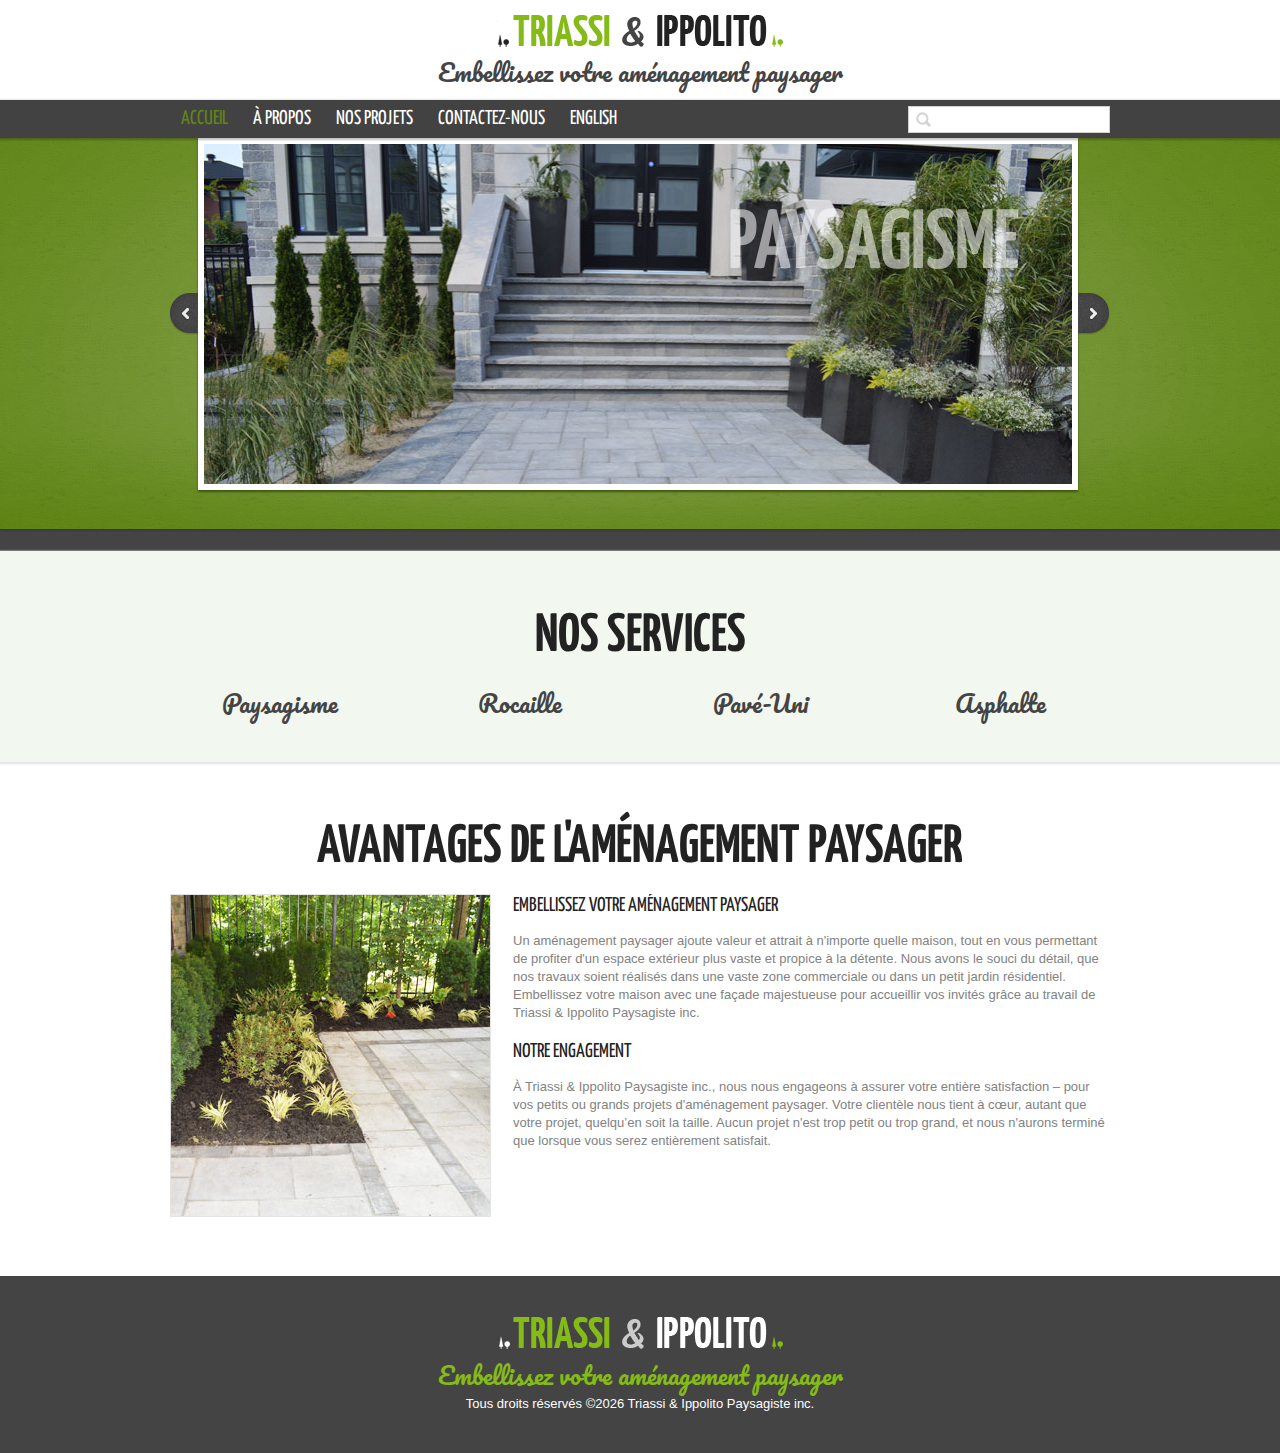
<file: index.html>
<!DOCTYPE html>
<html lang="fr">
     <head>
     <title>Triassi & Ippolito Paysagiste Rocaille Pavé-Uni Asphalte Laval West-Island</title>
     <meta charset="utf-8">
     <meta name = "format-detection" content = "telephone=no" />
     <link rel="icon" href="images/favicon.ico">
     <link rel="shortcut icon" href="images/favicon.ico" />
     <link rel="stylesheet" href="css/camera.css">
     <link rel="stylesheet" href="css/touchTouch.css">
     <link rel="stylesheet" href="css/owl.carousel.css">
     <link rel="stylesheet" href="css/style.css">
     <script src="js/jquery.js"></script>
     <script src="js/jquery-migrate-1.1.1.js"></script>
     <script src="js/script.js"></script> 
     <script src="js/superfish.js"></script>
     <script src="js/jquery.equalheights.js"></script>
     <script src="js/jquery.mobilemenu.js"></script>
     <script src="js/touchTouch.jquery.js"></script>
     <script src="js/jquery.easing.1.3.js"></script>
     <script src="js/owl.carousel.js"></script> 
     <script src="js/camera.js"></script>
     <!--[if (gt IE 9)|!(IE)]><!-->
     <script src="js/jquery.mobile.customized.min.js"></script>
     <!--<![endif]-->
     <script>

       $(document).ready(function(){
       jQuery('#camera_wrap').camera({
            loader: false,
            pagination: false ,
            minHeight: '250',
            thumbnails: false,
            height: '39.2156862745098%',
            caption: true,
            navigation: true,
            fx: 'mosaic'
          });
          
          /*carousel*/
        var owl = $("#owl"); 
            owl.owlCarousel({
            items : 1, //10 items above 1000px browser width
            itemsDesktop : [995,1], //5 items between 1000px and 901px
            itemsDesktopSmall : [767, 1], // betweem 900px and 601px
            itemsTablet: [700, 1], //2 items between 600 and 0
            itemsMobile : [479, 1], // itemsMobile disabled - inherit from itemsTablet option
            navigation : true,
            pagination :  false
            });
            
        $('.projects a.gal').touchTouch();


     }); 


		(function(i,s,o,g,r,a,m){i['GoogleAnalyticsObject']=r;i[r]=i[r]||function(){
		(i[r].q=i[r].q||[]).push(arguments)},i[r].l=1*new Date();a=s.createElement(o),
		m=s.getElementsByTagName(o)[0];a.async=1;a.src=g;m.parentNode.insertBefore(a,m)
		})(window,document,'script','//www.google-analytics.com/analytics.js','ga');

		ga('create', 'UA-19376625-13', 'triassiippolito.ca');
		ga('send', 'pageview');

	</script>

      <!--[if lt IE 8]>
       <div style=' clear: both; text-align:center; position: relative;'>
         <a href="http://windows.microsoft.com/en-US/internet-explorer/products/ie/home?ocid=ie6_countdown_bannercode">
           <img src="http://storage.ie6countdown.com/assets/100/images/banners/warning_bar_0000_us.jpg" border="0" height="42" width="820" alt="You are using an outdated browser. For a faster, safer browsing experience, upgrade for free today." />
         </a>
      </div>
    <![endif]-->
    <!--[if lt IE 9]>
      <script src="js/html5shiv.js"></script>
      <link rel="stylesheet" media="screen" href="css/ie.css">


    <![endif]-->
     </head>
     
     <body class="page1" id="top">
     <div class="main_bg">
     <header>
     
<!--==============================header=================================-->
     <div class="container_12">
        <div class="grid_12">
        <h1>
        <a href="index.html">
          <img src="images/logo_v2.png" alt="Logo Triassi-Ippolito Paysagiste Laval">
        </a>
		<div class="text3">Embellissez votre aménagement paysager</div>
      </h1>
      <div class="clear"></div>
      </div>
  </div>
     <div class="menu_block ">
      <div class="container_12">
        <div class="grid_12">
            
            
         
        <nav class="horizontal-nav full-width horizontalNav-notprocessed">
            <ul class="sf-menu">
                   <li class="current"><a href="index.html">Accueil</a></li>
                   <li><a href="apropos-triassi-ippolito-paysagiste-laval-west-island.html">À propos</a></li>
                   <li><a href="projets-triassi-ippolito-paysagiste-laval-west-island.html">Nos projets</a></li>
                   <li><a href="contactez-triassi-ippolito-paysagiste-laval-west-island.html">Contactez-nous</a></li>
				   <li><a href="en/english.html">English</a></li>
                 </ul>
              </nav>
              <div class="h_search">
              <form id="search" action="search.php" method="GET">
            <input type="text" name="s" value="">
            <a onClick="document.getElementById('search').submit()" class="">
            </a>
             <div class="clear"></div>
            
         </form>

         </div>
            <div class="clear"></div>
            </div>
      </div>
    
  </div>
</header>
<div class="slider_wrapper ">
  <div>
    <div class="container_12">
      <div class="grid_12">
              <div id="camera_wrap" class="">
                <div data-src="images/slide.jpg" >
                  <div class="caption fadeIn">
                    <h2>Paysagisme</h2>
                  </div>
                </div>
                <div data-src="images/slide1.jpg" >
                  <div class="caption fadeIn">
                    <h2>Pavé-Uni</h2>
                  </div>
                </div>
                <div data-src="images/slide2.jpg" >
                  <div class="caption fadeIn">
                    <h2>Asphalte</h2>
                  </div>
                </div>
            </div>
        </div>
      </div>
   </div>   
</div>
<div class="car_div">
  <div class="container_12">
    <div class="grid_12">
      <div id="owl">
        <div class="item">

          </div>

      </div>
    </div>
  </div>
</div>
<div class="page1_block">
  <div class="container_12">
  <h3>Nos services</h3>
	<div class="grid_3">
      <div class="text3"><a href="contact-landscaping-laval-west-island.html">Paysagisme</a></div>
    </div>
    <div class="grid_3">
      <div class="text3"><a href="contact-landscaping-laval-west-island.html">Rocaille</a></div>
    </div>
    <div class="grid_3">
      <div class="text3"><a href="contact-landscaping-laval-west-island.html">Pavé-Uni</a></div>
    </div>
    <div class="grid_3">
      <div class="text3"><a href="contact-landscaping-laval-west-island.html">Asphalte</a></div>
    </div>
  </div>
</div>
<!--==============================Content=================================-->
<div class="content">
  <div class="container_12 ">
    <div class="grid_12">
      <h3>Avantages de l'aménagement paysager</h3>
      <img src="images/page1_img0.jpg" alt="Benefits of Landscaping" class="img_inner fleft">
      <div class="extra_wrapper">
        <div class="text1"><a href="contact-landscaping-laval-west-island.html">Embellissez votre aménagement paysager</a></div>
        <p>Un aménagement paysager ajoute valeur et attrait à n'importe quelle maison, tout en vous permettant de profiter d'un espace extérieur plus vaste et propice à la détente. Nous avons le souci du détail, que nos travaux soient réalisés dans une vaste zone commerciale ou dans un petit jardin résidentiel. Embellissez votre maison avec une façade majestueuse pour accueillir vos invités grâce au travail de Triassi & Ippolito Paysagiste inc.</p>
		<div class="text1"><a href="contact-landscaping-laval-west-island.html">Notre engagement</a></div>
        <p>À Triassi & Ippolito Paysagiste inc., nous nous engageons à assurer votre entière satisfaction – pour vos petits ou grands projets d'aménagement paysager. Votre clientèle nous tient à cœur, autant que votre projet, quelqu’en soit la taille. Aucun projet n'est trop petit ou trop grand, et nous n'aurons terminé que lorsque vous serez entièrement satisfait.</p>
        		
      </div>
      <div class="clear"></div>
    </div>
  </div>   
</div>
<!--==============================footer=================================-->
</div>
  <footer>   
    <div class="container_12">
      <div class="grid_12">
        
         <a href="index.html" class="f_logo">
          <img src="images/f_logo_v2.png" alt="Logo Triassi-Ippolito Landscaping Laval">
        </a>
		<div class="text2">Embellissez votre aménagement paysager</div>
        <div class="clear"></div>
        <div class="copy">
        Tous droits réservés &copy;<span id="copyright-year"></span> Triassi & Ippolito Paysagiste inc.
        </div>
      </div>
    </div>  
  </footer>
</body>
</html>
</file>
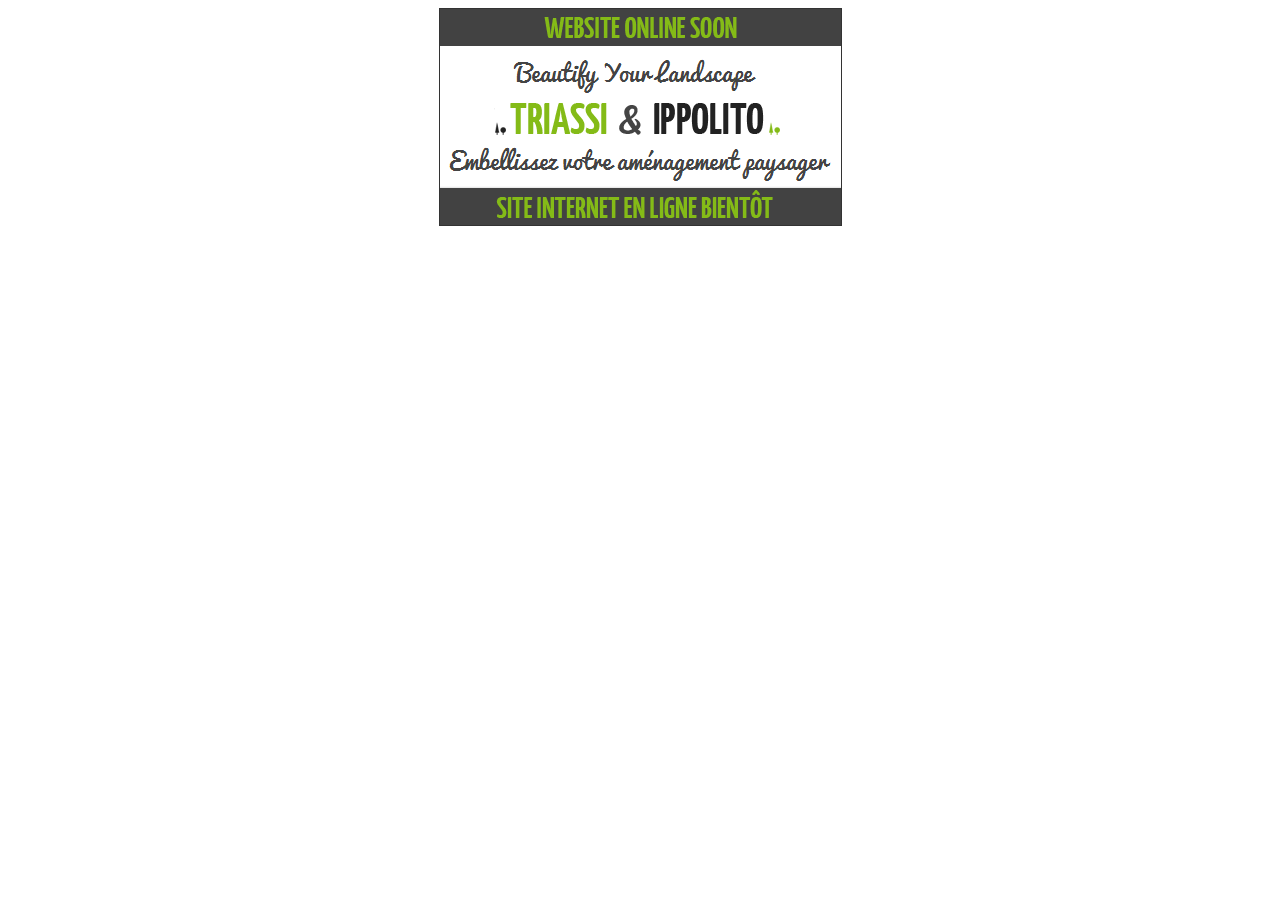
<file: construction/index.html>
<html>
<head>
<title>Triassi & Ippolito Paysagiste Rocaille Pavé-Uni Asphalte Laval West-Island</title>
</head>
<body>
<div align="center">
<img src="images/construction.gif" alt="Triassi-Ippolito Paysagiste Landscaping Laval">
</div>
</body>
</html>
</file>
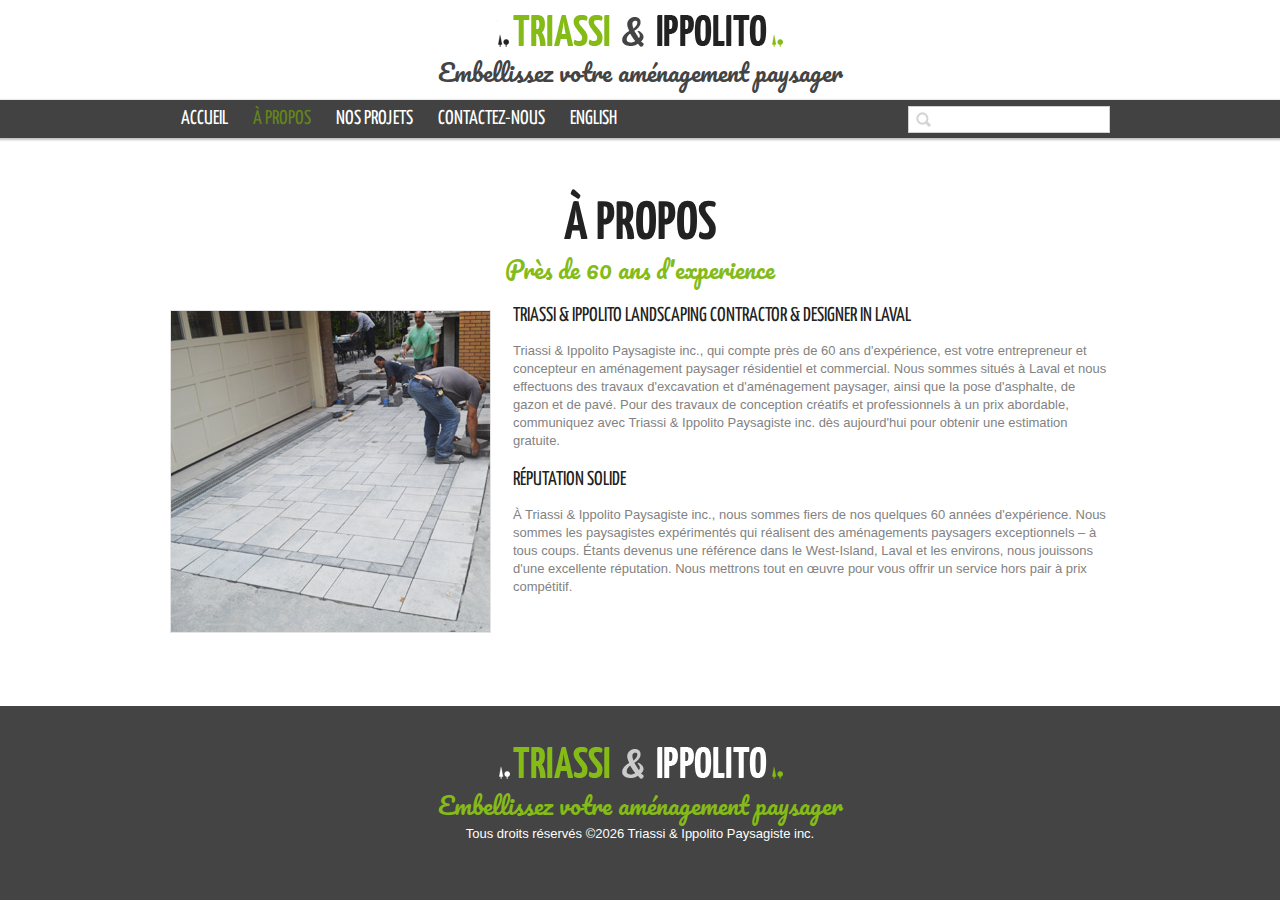
<file: apropos-triassi-ippolito-paysagiste-laval-west-island.html>
<!DOCTYPE html>
<html lang="fr">
     <head>
     <title>À propos - Triassi & Ippolito Paysagiste Rocaille Pavé-Uni Asphalte Laval West-Island</title>
     <meta charset="utf-8">
     <meta name = "format-detection" content = "telephone=no" />
     <link rel="icon" href="images/favicon.ico">
     <link rel="shortcut icon" href="images/favicon.ico" />
     <link rel="stylesheet" href="css/style.css">
     <script src="js/jquery.js"></script>
     <script src="js/jquery-migrate-1.1.1.js"></script>
     <script src="js/script.js"></script> 
     <script src="js/superfish.js"></script>
     <script src="js/jquery.equalheights.js"></script>
     <script src="js/jquery.mobilemenu.js"></script>
     <script src="js/jquery.easing.1.3.js"></script>
     <script>
		(function(i,s,o,g,r,a,m){i['GoogleAnalyticsObject']=r;i[r]=i[r]||function(){
		(i[r].q=i[r].q||[]).push(arguments)},i[r].l=1*new Date();a=s.createElement(o),
		m=s.getElementsByTagName(o)[0];a.async=1;a.src=g;m.parentNode.insertBefore(a,m)
		})(window,document,'script','//www.google-analytics.com/analytics.js','ga');

		ga('create', 'UA-19376625-13', 'triassiippolito.ca');
		ga('send', 'pageview');

	</script>

      <!--[if lt IE 8]>
       <div style=' clear: both; text-align:center; position: relative;'>
         <a href="http://windows.microsoft.com/en-US/internet-explorer/products/ie/home?ocid=ie6_countdown_bannercode">
           <img src="http://storage.ie6countdown.com/assets/100/images/banners/warning_bar_0000_us.jpg" border="0" height="42" width="820" alt="You are using an outdated browser. For a faster, safer browsing experience, upgrade for free today." />
         </a>
      </div>
    <![endif]-->
    <!--[if lt IE 9]>
      <script src="js/html5shiv.js"></script>
      <link rel="stylesheet" media="screen" href="css/ie.css">


    <![endif]-->
     </head>
     
     <body class="" id="top">
     <div class="main_bg">
     <header>
     
<!--==============================header=================================-->
     <div class="container_12">
        <div class="grid_12">
        <h1>
        <a href="index.html">
          <img src="images/logo_v2.png" alt="Logo Triassi-Ippolito Paysagiste Laval">
        </a>
		<div class="text3">Embellissez votre aménagement paysager</div>
      </h1>
      <div class="clear"></div>
      </div>
  </div>
     <div class="menu_block ">
      <div class="container_12">
        <div class="grid_12">

        <nav class="horizontal-nav full-width horizontalNav-notprocessed">
            <ul class="sf-menu">
                   <li><a href="index.html">Accueil</a></li>
                   <li class="current"><a href="apropos-triassi-ippolito-paysagiste-laval-west-island.html">À propos</a></li>
                   <li><a href="projets-triassi-ippolito-paysagiste-laval-west-island.html">Nos projets</a></li>
                   <li><a href="contactez-triassi-ippolito-paysagiste-laval-west-island.html">Contactez-nous</a></li>
				   <li><a href="en/english.html">English</a></li>
                 </ul>
              </nav>
              <div class="h_search">
              <form id="search" action="search.php" method="GET">
            <input type="text" name="s" value="">
            <a onClick="document.getElementById('search').submit()" class="">
            </a>
             <div class="clear"></div>
            
         </form>

         </div>
            <div class="clear"></div>
            </div>
      </div>
    
  </div>
</header>
<!--==============================Content=================================-->
<div class="content">
  <div class="container_12">
    <div class="grid_12">
      <h3>À propos<span>Près de 60 ans d'experience</span></h3>
	  
      <img src="images/page2_img1.jpg" alt="" class="img_inner fleft">
      <div class="extra_wrapper">
        <div class="text1"><a href="contact-landscaping-laval-west-island.html">Triassi & Ippolito Landscaping Contractor & Designer in Laval </a></div>
        <p>Triassi &amp; Ippolito Paysagiste inc., qui compte près de 60 ans d'expérience, est votre entrepreneur et concepteur en aménagement paysager résidentiel et commercial. Nous sommes situés à Laval et nous effectuons des travaux d'excavation et d'aménagement paysager, ainsi que la pose d'asphalte, de gazon et de pavé. Pour des travaux de conception créatifs et professionnels à un prix abordable, communiquez avec Triassi &amp; Ippolito Paysagiste inc. dès aujourd'hui pour obtenir une estimation gratuite.</p>
		<div class="text1"><a href="contact-landscaping-laval-west-island.html">Réputation solide </a></div>
        <p>À Triassi &amp; Ippolito Paysagiste inc., nous sommes fiers de nos quelques 60 années d'expérience. Nous sommes les paysagistes expérimentés qui réalisent des aménagements paysagers exceptionnels – à tous coups. Étants devenus une référence dans le West-Island, Laval et les environs, nous jouissons d'une excellente réputation. Nous mettrons tout en œuvre pour vous offrir un service hors pair à prix compétitif.</p>
		</div>
      <div class="clear"></div>
    </div>
	
  </div>   
</div>
<!--==============================footer=================================-->
</div>
  <footer>   
    <div class="container_12">
      <div class="grid_12">
        
         <a href="index.html" class="f_logo">
          <img src="images/f_logo_v2.png" alt="Logo Triassi-Ippolito Landscaping Laval">
        </a>
		<div class="text2">Embellissez votre aménagement paysager</div>
        <div class="clear"></div>
        <div class="copy">
        Tous droits réservés &copy;<span id="copyright-year"></span> Triassi & Ippolito Paysagiste inc.
        </div>
      </div>
    </div>  
  </footer>
</body>
</html>
</file>
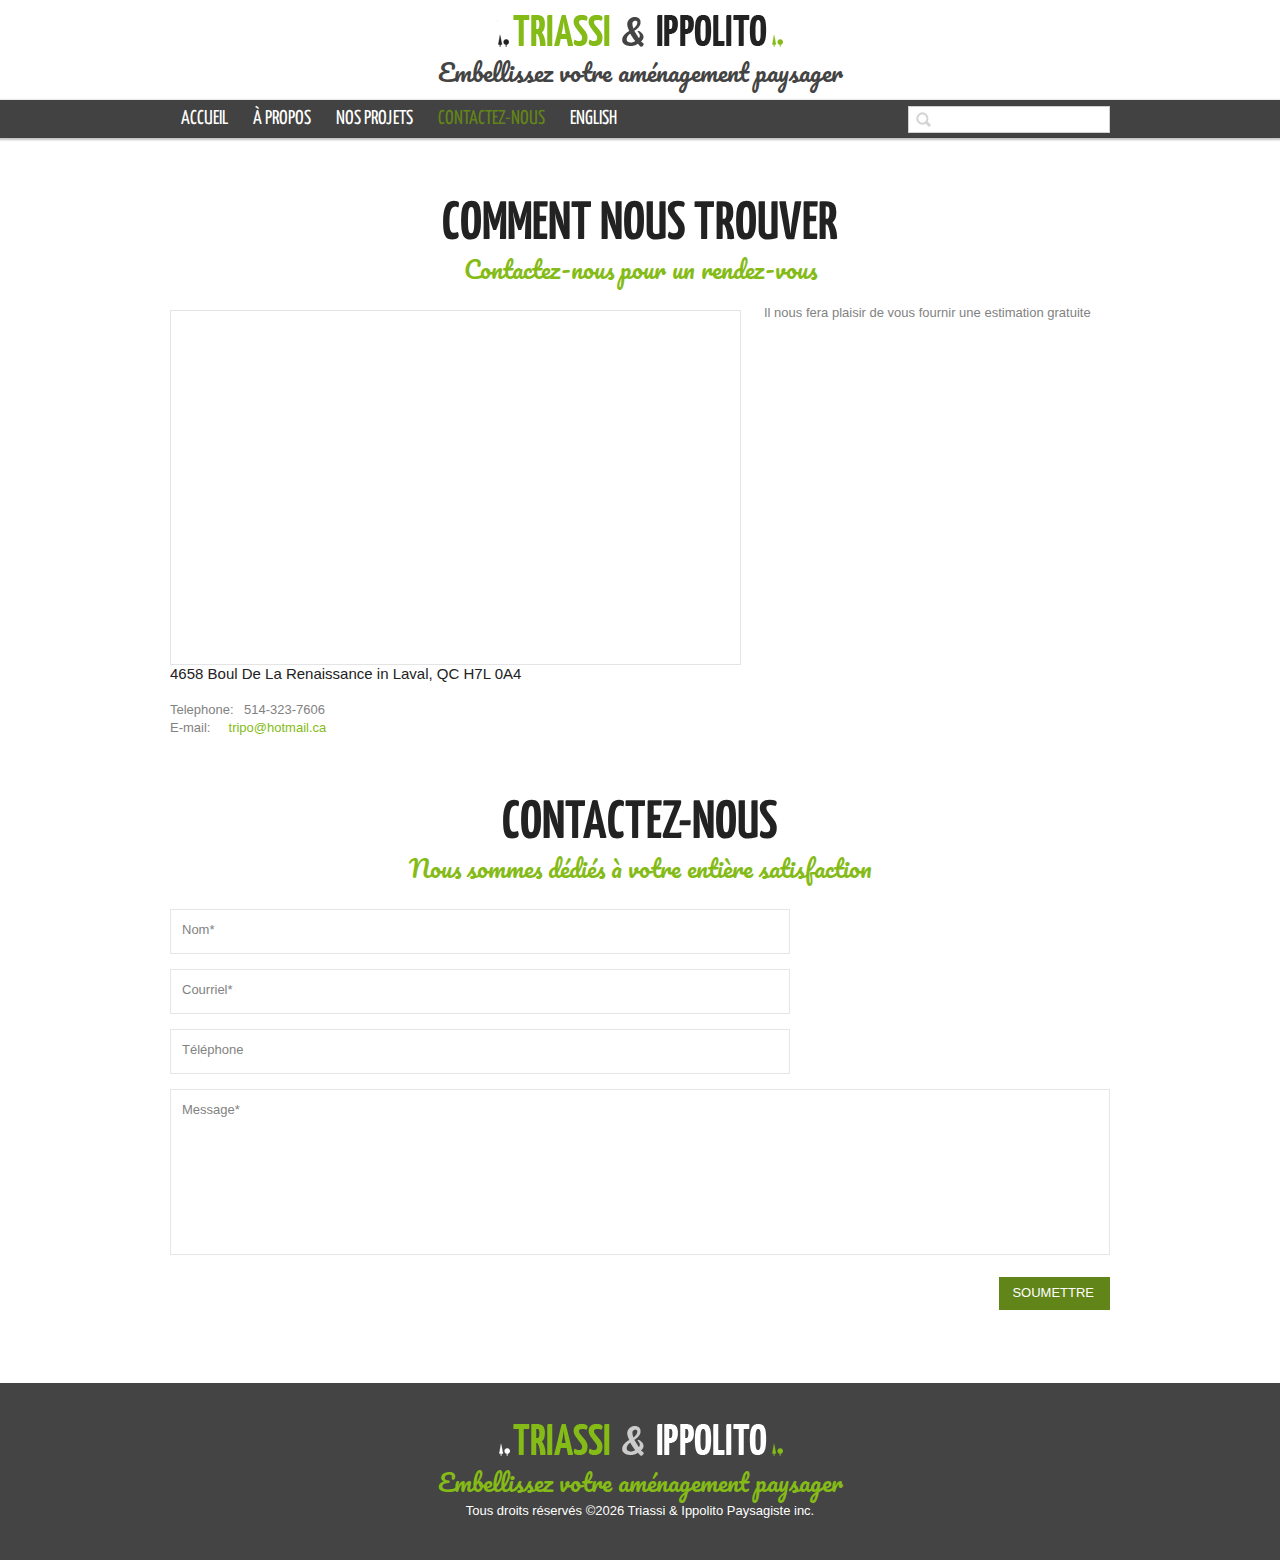
<file: contactez-triassi-ippolito-paysagiste-laval-west-island.html>
<!DOCTYPE html>
<html lang="fr">
     <head>
     <title>Contactez-nous - Triassi & Ippolito Paysagiste Rocaille Pavé-Uni Asphalte Laval West-Island</title>
     <meta charset="utf-8">
     <meta name = "format-detection" content = "telephone=no" />
     <link rel="icon" href="images/favicon.ico">
     <link rel="shortcut icon" href="images/favicon.ico" />
     <link rel="stylesheet" href="css/form.css">
     <link rel="stylesheet" href="css/style.css">
     <script src="js/jquery.js"></script>
     <script src="js/jquery-migrate-1.1.1.js"></script>
     <script src="js/script.js"></script> 
     <script src="js/superfish.js"></script>
     <script src="js/TMForm.js"></script>
     <script src="js/jquery.equalheights.js"></script>
     <script src="js/jquery.mobilemenu.js"></script>
     <script src="js/jquery.easing.1.3.js"></script>
     <script>

		(function(i,s,o,g,r,a,m){i['GoogleAnalyticsObject']=r;i[r]=i[r]||function(){
		(i[r].q=i[r].q||[]).push(arguments)},i[r].l=1*new Date();a=s.createElement(o),
		m=s.getElementsByTagName(o)[0];a.async=1;a.src=g;m.parentNode.insertBefore(a,m)
		})(window,document,'script','//www.google-analytics.com/analytics.js','ga');

		ga('create', 'UA-19376625-13', 'triassiippolito.ca');
		ga('send', 'pageview');

	</script>

      <!--[if lt IE 8]>
       <div style=' clear: both; text-align:center; position: relative;'>
         <a href="http://windows.microsoft.com/en-US/internet-explorer/products/ie/home?ocid=ie6_countdown_bannercode">
           <img src="http://storage.ie6countdown.com/assets/100/images/banners/warning_bar_0000_us.jpg" border="0" height="42" width="820" alt="You are using an outdated browser. For a faster, safer browsing experience, upgrade for free today." />
         </a>
      </div>
    <![endif]-->
    <!--[if lt IE 9]>
      <script src="js/html5shiv.js"></script>
      <link rel="stylesheet" media="screen" href="css/ie.css">


    <![endif]-->
     </head>
     
     <body class="" id="top">
     <div class="main_bg">
     <header>
     
<!--==============================header=================================-->
     <div class="container_12">
        <div class="grid_12">
        <h1>
        <a href="index.html">
          <img src="images/logo_v2.png" alt="Logo Triassi-Ippolito Paysagiste Laval">
        </a>
		<div class="text3">Embellissez votre aménagement paysager</div>
      </h1>
      <div class="clear"></div>
      </div>
  </div>
     <div class="menu_block ">
      <div class="container_12">
        <div class="grid_12">
            
            
         
        <nav class="horizontal-nav full-width horizontalNav-notprocessed">
            <ul class="sf-menu">
                   <li><a href="index.html">Accueil</a></li>
                   <li><a href="apropos-triassi-ippolito-paysagiste-laval-west-island.html">À propos</a></li>
                   <li><a href="projets-triassi-ippolito-paysagiste-laval-west-island.html">Nos projets</a></li>
                   <li class="current"><a href="contactez-triassi-ippolito-paysagiste-laval-west-island.html">Contactez-nous</a></li>
				   <li><a href="en/english.html">English</a></li>
                 </ul>
              </nav>
              <div class="h_search">
              <form id="search" action="search.php" method="GET">
            <input type="text" name="s" value="">
            <a onClick="document.getElementById('search').submit()" class="">
            </a>
             <div class="clear"></div>
            
         </form>
         
         </div>
            <div class="clear"></div>
            </div>
      </div>
    
  </div>
</header>
<!--==============================Content=================================-->
<div class="content">
  <div class="container_12">
    <div class="grid_12">
      <h3>comment nous trouver <span>Contactez-nous pour un rendez-vous </span></h3>
            <div class="map">
            <figure class=" ">
                          <iframe src="https://maps.google.ca/maps?q=4658,+De+La+Renaissance+Laval&amp;ie=UTF8&amp;hq=&amp;hnear=4658+Avenue+de+la+Renaissance,+Laval,+Qu%C3%A9bec+H7L+5P2&amp;t=m&amp;z=14&amp;ll=45.600617,-73.800999&amp;output=embed"></iframe>
               </figure>
              <p>Il nous fera plaisir de vous fournir une estimation gratuite</p>
              <address>
                            <dl>
                                <dt>
                                    4658 Boul De La Renaissance in Laval, QC H7L 0A4
                                </dt>
                                <dd><span>Telephone:</span>514-323-7606</dd>
         
                                <dd>E-mail: &nbsp;&nbsp;&nbsp; <a href="mailto:tripo@hotmail.ca" class="link-1">tripo@hotmail.ca
</a></dd>
                            </dl>
                         </address>
                         
          </div>
      <div class="clear"></div>
      <h3>contactez-nous <span>Nous sommes dédiés à votre entière satisfaction</span></h3>
            <form id="form">
                                
                          <div class="success_wrapper">
                          <div class="success-message">Formulaire de contact soumis avec succès</div>
                          </div>
                          <label class="name">
                          <input type="text" placeholder="Nom*" data-constraints="@Required @JustLetters" />
                          <span class="empty-message">*Ce champ est requis.</span>
                          <span class="error-message">*Ceci n'est pas un nom valide.</span>
                          </label>
                        
                          <label class="email">
                          <input type="text" placeholder="Courriel*" data-constraints="@Required @Email" />
                          <span class="empty-message">*Ce champ est requis.</span>
                          <span class="error-message">*Ceci n'est pas un courriel valide.</span>
                          </label>
                           <label class="phone">
                              <input type="text" placeholder="Téléphone" data-constraints=" @JustNumbers"/>
                              <span class="empty-message">*Ce champ est requis.</span>
                              <span class="error-message">*Ceci n'est pas un téléphone valide.</span>
                              </label>
                          <label class="message">
                          <textarea placeholder="Message*" data-constraints='@Required @Length(min=20,max=999999)'></textarea>
                          <span class="empty-message">*Ce champ est requis.</span>
                          <span class="error-message">*Ce message est trop court.</span>
                          </label>
                          <div>
                          <div class="clear"></div>
                          <div class="btns">
                          <a href="#" data-type="submit" class="btn">soumettre</a></div>
                          </div>
                          </form>       
    </div>
  </div>   
</div>
<!--==============================footer=================================-->
</div>
  <footer>   
    <div class="container_12">
      <div class="grid_12">
        
         <a href="index.html" class="f_logo">
          <img src="images/f_logo_v2.png" alt="Logo Triassi-Ippolito Landscaping Laval">
        </a>
		<div class="text2">Embellissez votre aménagement paysager</div>
        <div class="clear"></div>
        <div class="copy">
        Tous droits réservés &copy;<span id="copyright-year"></span> Triassi & Ippolito Paysagiste inc.
        </div>
      </div>
    </div>  
  </footer>
</body>
</html>
</file>
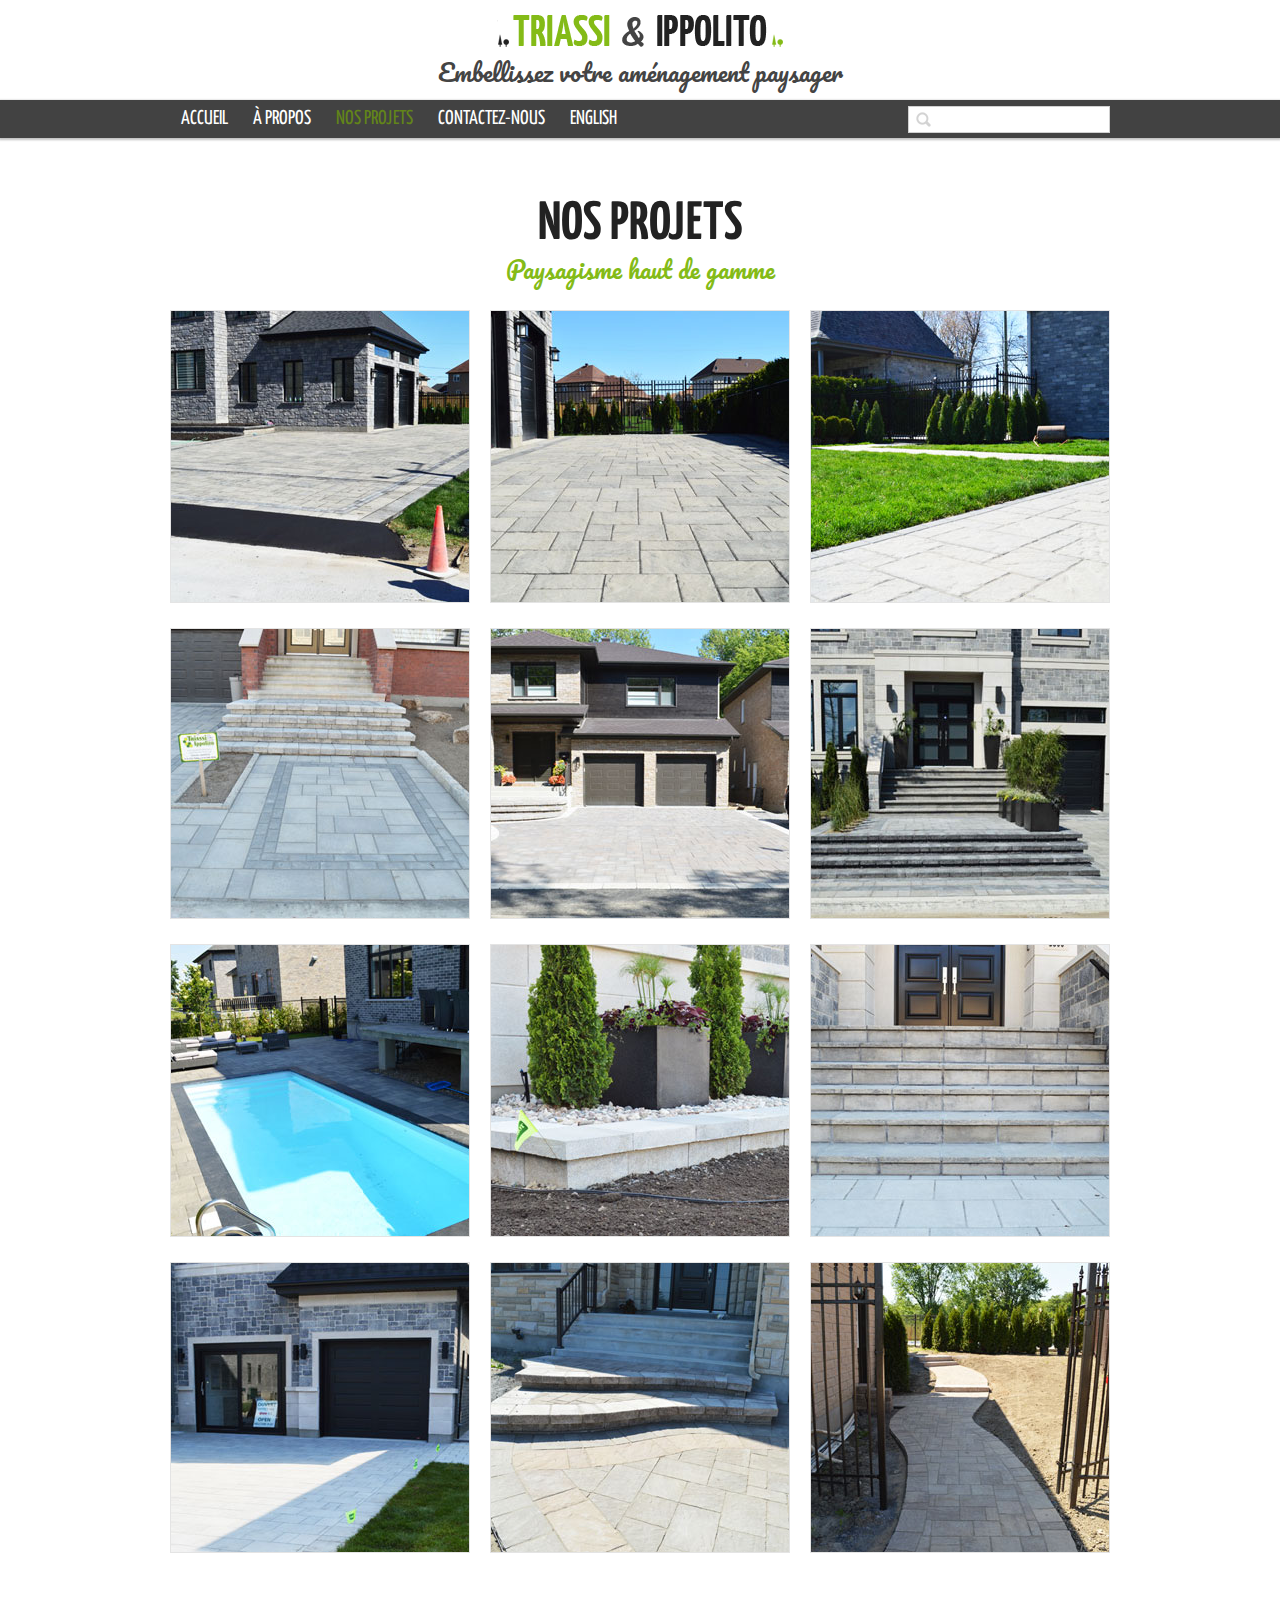
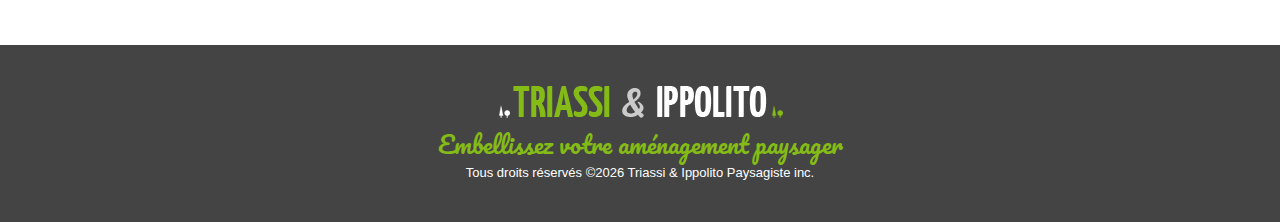
<file: projets-triassi-ippolito-paysagiste-laval-west-island.html>
<!DOCTYPE html>
<html lang="fr">
     <head>
     <title>Nos Projets - Triassi & Ippolito Paysagiste Rocaille Pavé-Uni Asphalte Laval West-Island</title>
     <meta charset="utf-8">
     <meta name = "format-detection" content = "telephone=no" />
     <link rel="icon" href="images/favicon.ico">
     <link rel="shortcut icon" href="images/favicon.ico" />
     <link rel="stylesheet" href="css/touchTouch.css">
     <link rel="stylesheet" href="css/style.css">
     <script src="js/jquery.js"></script>
     <script src="js/jquery-migrate-1.1.1.js"></script>
     <script src="js/script.js"></script> 
     <script src="js/superfish.js"></script>
     <script src="js/touchTouch.jquery.js"></script>
     <script src="js/jquery.equalheights.js"></script>
     <script src="js/jquery.mobilemenu.js"></script>
     <script src="js/jquery.easing.1.3.js"></script>
     <script>
       $(document).ready(function(){
        $('.gallery a.gal').touchTouch();
       }); 
	   
		(function(i,s,o,g,r,a,m){i['GoogleAnalyticsObject']=r;i[r]=i[r]||function(){
		(i[r].q=i[r].q||[]).push(arguments)},i[r].l=1*new Date();a=s.createElement(o),
		m=s.getElementsByTagName(o)[0];a.async=1;a.src=g;m.parentNode.insertBefore(a,m)
		})(window,document,'script','//www.google-analytics.com/analytics.js','ga');

		ga('create', 'UA-19376625-13', 'triassiippolito.ca');
		ga('send', 'pageview');

	</script>

      <!--[if lt IE 8]>
       <div style=' clear: both; text-align:center; position: relative;'>
         <a href="http://windows.microsoft.com/en-US/internet-explorer/products/ie/home?ocid=ie6_countdown_bannercode">
           <img src="http://storage.ie6countdown.com/assets/100/images/banners/warning_bar_0000_us.jpg" border="0" height="42" width="820" alt="You are using an outdated browser. For a faster, safer browsing experience, upgrade for free today." />
         </a>
      </div>
    <![endif]-->
    <!--[if lt IE 9]>
      <script src="js/html5shiv.js"></script>
      <link rel="stylesheet" media="screen" href="css/ie.css">


    <![endif]-->
     </head>
     
     <body class="" id="top">
     <div class="main_bg">
     <header>
     
<!--==============================header=================================-->
     <div class="container_12">
        <div class="grid_12">
        <h1>
        <a href="index.html">
          <img src="images/logo_v2.png" alt="Logo Triassi-Ippolito Paysagiste Laval">
        </a>
		<div class="text3">Embellissez votre aménagement paysager</div>
      </h1>
      <div class="clear"></div>
      </div>
  </div>
     <div class="menu_block ">
      <div class="container_12">
        <div class="grid_12">
            
            
         
        <nav class="horizontal-nav full-width horizontalNav-notprocessed">
            <ul class="sf-menu">
                   <li><a href="index.html">Accueil</a></li>
                   <li><a href="apropos-triassi-ippolito-paysagiste-laval-west-island.html">À propos</a></li>
                   <li class="current"><a href="projets-triassi-ippolito-paysagiste-laval-west-island.html">Nos projets</a></li>
                   <li><a href="contactez-triassi-ippolito-paysagiste-laval-west-island.html">Contactez-nous</a></li>
				   <li><a href="en/english.html">English</a></li>
                 </ul>
              </nav>
              <div class="h_search">
              <form id="search" action="search.php" method="GET">
            <input type="text" name="s" value="">
            <a onClick="document.getElementById('search').submit()" class="">
            </a>
             <div class="clear"></div>
            
         </form>
         
         </div>
            <div class="clear"></div>
            </div>
      </div>
    
  </div>
</header>
<!--==============================Content=================================-->
<div class="content gallery">
  <div class="container_12">
    <div class="grid_12">
      <h3>Nos projets<span>Paysagisme haut de gamme</span></h3>
    </div>
    <div class="gal1">
      <div class="grid_4"><a href="images/big1.jpg" class="gal img_inner"><img src="images/page5_img1.jpg" alt=""><span></span></a></div>
      <div class="grid_4"><a href="images/big2.jpg" class="gal img_inner"><img src="images/page5_img2.jpg" alt=""><span></span></a></div>
      <div class="grid_4"><a href="images/big3.jpg" class="gal img_inner"><img src="images/page5_img3.jpg" alt=""><span></span></a></div>
      <div class="grid_4"><a href="images/big4.jpg" class="gal img_inner"><img src="images/page5_img4.jpg" alt=""><span></span></a></div>
      <div class="grid_4"><a href="images/big5.jpg" class="gal img_inner"><img src="images/page5_img5.jpg" alt=""><span></span></a></div>
      <div class="grid_4"><a href="images/big6.jpg" class="gal img_inner"><img src="images/page5_img6.jpg" alt=""><span></span></a></div>
      <div class="grid_4"><a href="images/big7.jpg" class="gal img_inner"><img src="images/page5_img7.jpg" alt=""><span></span></a></div>
      <div class="grid_4"><a href="images/big8.jpg" class="gal img_inner"><img src="images/page5_img8.jpg" alt=""><span></span></a></div>
      <div class="grid_4"><a href="images/big9.jpg" class="gal img_inner"><img src="images/page5_img9.jpg" alt=""><span></span></a></div>
      <div class="grid_4"><a href="images/big10.jpg" class="gal img_inner"><img src="images/page5_img10.jpg" alt=""><span></span></a></div>
      <div class="grid_4"><a href="images/big11.jpg" class="gal img_inner"><img src="images/page5_img11.jpg" alt=""><span></span></a></div>
      <div class="grid_4"><a href="images/big12.jpg" class="gal img_inner"><img src="images/page5_img12.jpg" alt=""><span></span></a></div>
    </div>
  </div>   
</div>
<!--==============================footer=================================-->
</div>
  <footer>   
    <div class="container_12">
      <div class="grid_12">
        
         <a href="index.html" class="f_logo">
          <img src="images/f_logo_v2.png" alt="Logo Triassi-Ippolito Landscaping Laval">
        </a>
		<div class="text2">Embellissez votre aménagement paysager</div>
        <div class="clear"></div>
        <div class="copy">
        Tous droits réservés &copy;<span id="copyright-year"></span> Triassi & Ippolito Paysagiste inc.
        </div>
      </div>
    </div>  
  </footer>
</body>
</html>
</file>
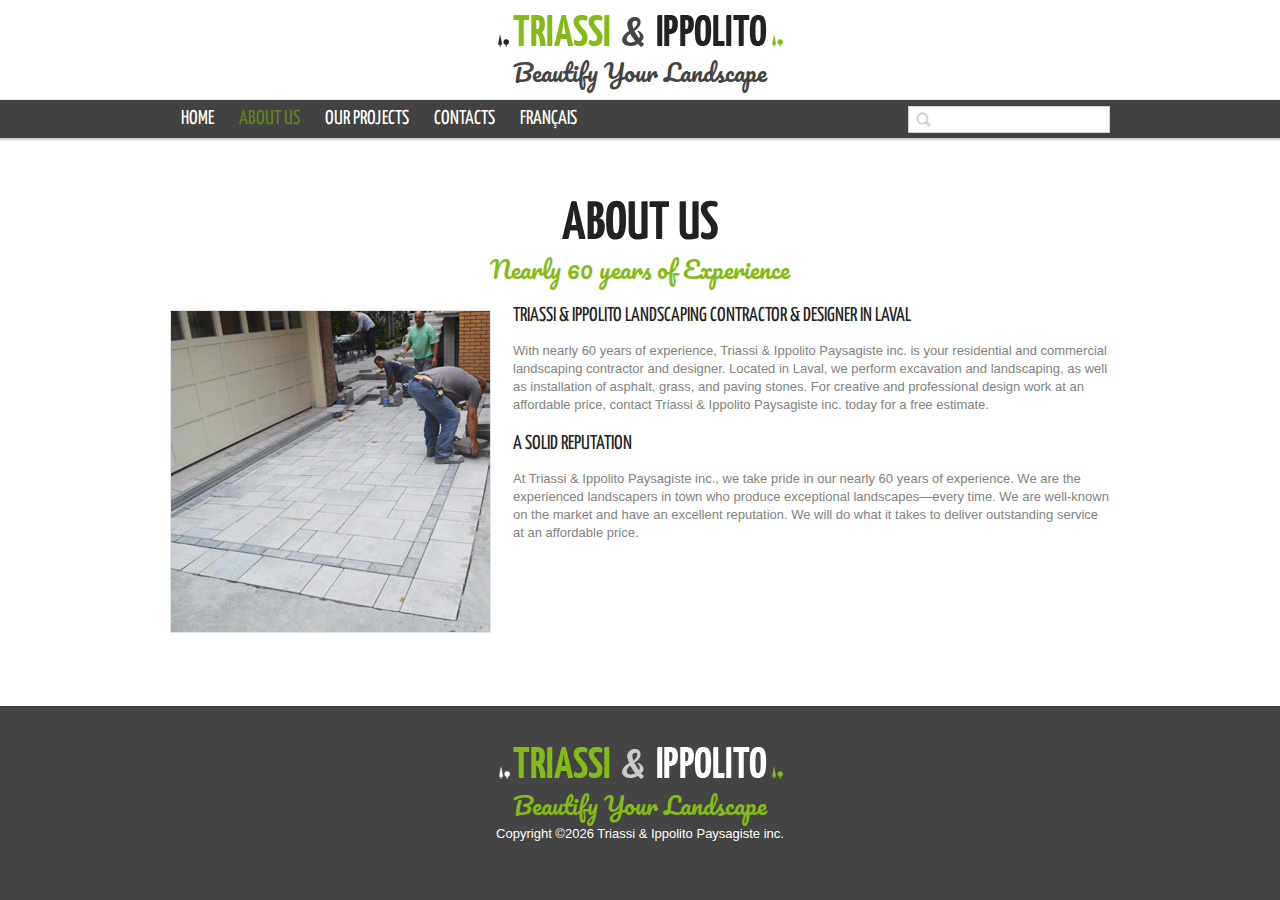
<file: en/about-triassi-ippolito-landscaping-laval-west-island.html>
<!DOCTYPE html>
<html lang="en">
     <head>
     <title>About us - Triassi-Ippolito Landscaping Laval West-Island</title>
     <meta charset="utf-8">
     <meta name = "format-detection" content = "telephone=no" />
     <link rel="icon" href="images/favicon.ico">
     <link rel="shortcut icon" href="images/favicon.ico" />
     <link rel="stylesheet" href="css/style.css">
     <script src="js/jquery.js"></script>
     <script src="js/jquery-migrate-1.1.1.js"></script>
     <script src="js/script.js"></script> 
     <script src="js/superfish.js"></script>
     <script src="js/jquery.equalheights.js"></script>
     <script src="js/jquery.mobilemenu.js"></script>
     <script src="js/jquery.easing.1.3.js"></script>
     <script>
		(function(i,s,o,g,r,a,m){i['GoogleAnalyticsObject']=r;i[r]=i[r]||function(){
		(i[r].q=i[r].q||[]).push(arguments)},i[r].l=1*new Date();a=s.createElement(o),
		m=s.getElementsByTagName(o)[0];a.async=1;a.src=g;m.parentNode.insertBefore(a,m)
		})(window,document,'script','//www.google-analytics.com/analytics.js','ga');

		ga('create', 'UA-19376625-13', 'triassiippolito.ca');
		ga('send', 'pageview');

	</script>

      <!--[if lt IE 8]>
       <div style=' clear: both; text-align:center; position: relative;'>
         <a href="http://windows.microsoft.com/en-US/internet-explorer/products/ie/home?ocid=ie6_countdown_bannercode">
           <img src="http://storage.ie6countdown.com/assets/100/images/banners/warning_bar_0000_us.jpg" border="0" height="42" width="820" alt="You are using an outdated browser. For a faster, safer browsing experience, upgrade for free today." />
         </a>
      </div>
    <![endif]-->
    <!--[if lt IE 9]>
      <script src="js/html5shiv.js"></script>
      <link rel="stylesheet" media="screen" href="css/ie.css">


    <![endif]-->
     </head>
     
     <body class="" id="top">
     <div class="main_bg">
     <header>
     
<!--==============================header=================================-->
     <div class="container_12">
        <div class="grid_12">
        <h1>
        <a href="english.html">
          <img src="images/logo_v2.png" alt="Logo Triassi-Ippolito Landscaping Laval">
        </a>
		<div class="text3">Beautify Your Landscape</div>
      </h1>
      <div class="clear"></div>
      </div>
  </div>
     <div class="menu_block ">
      <div class="container_12">
        <div class="grid_12">

        <nav class="horizontal-nav full-width horizontalNav-notprocessed">
            <ul class="sf-menu">
                   <li><a href="english.html">Home</a></li>
                   <li class="current"><a href="about-triassi-ippolito-landscaping-laval-west-island.html">About us</a></li>
                   <li><a href="gallery-triassi-ippolito-landscaping-laval-west-island.html">Our Projects</a></li>
                   <li><a href="contact-triassi-ippolito-landscaping-laval-west-island.html">Contacts</a></li>
				   <li><a href="../index.html">Français</a></li>
                 </ul>
              </nav>
              <div class="h_search">
              <form id="search" action="search.php" method="GET">
            <input type="text" name="s" value="">
            <a onClick="document.getElementById('search').submit()" class="">
            </a>
             <div class="clear"></div>
            
         </form>

         </div>
            <div class="clear"></div>
            </div>
      </div>
    
  </div>
</header>
<!--==============================Content=================================-->
<div class="content">
  <div class="container_12">
    <div class="grid_12">
      <h3>about us<span>Nearly 60 years of Experience</span></h3>
	  
      <img src="images/page2_img1.jpg" alt="" class="img_inner fleft">
      <div class="extra_wrapper">
        <div class="text1"><a href="contact-landscaping-laval-west-island.html">Triassi & Ippolito Landscaping Contractor & Designer in Laval </a></div>
        <p>With nearly 60 years of experience, Triassi & Ippolito Paysagiste inc. is your residential and commercial landscaping contractor and designer. Located in Laval, we perform excavation and landscaping, as well as installation of asphalt, grass, and paving stones. For creative and professional design work at an affordable price, contact Triassi & Ippolito Paysagiste inc. today for a free estimate.</p>
		<div class="text1"><a href="contact-landscaping-laval-west-island.html">A Solid Reputation </a></div>
        <p>At Triassi & Ippolito Paysagiste inc., we take pride in our nearly 60 years of experience. We are the experienced landscapers in town who produce exceptional landscapes—every time. We are well-known on the market and have an excellent reputation. We will do what it takes to deliver outstanding service at an affordable price.</p>
		</div>
      <div class="clear"></div>
    </div>
	
  </div>   
</div>
<!--==============================footer=================================-->
</div>
  <footer>   
    <div class="container_12">
      <div class="grid_12">
        
         <a href="index.html" class="f_logo">
          <img src="images/f_logo_v2.png" alt="Logo Triassi-Ippolito Landscaping Laval">
        </a>
		<div class="text2">Beautify Your Landscape</div>
        <div class="clear"></div>
        <div class="copy">
        Copyright &copy;<span id="copyright-year"></span> Triassi & Ippolito Paysagiste inc.
        </div>
      </div>
    </div>  
  </footer>
</body>
</html>
</file>
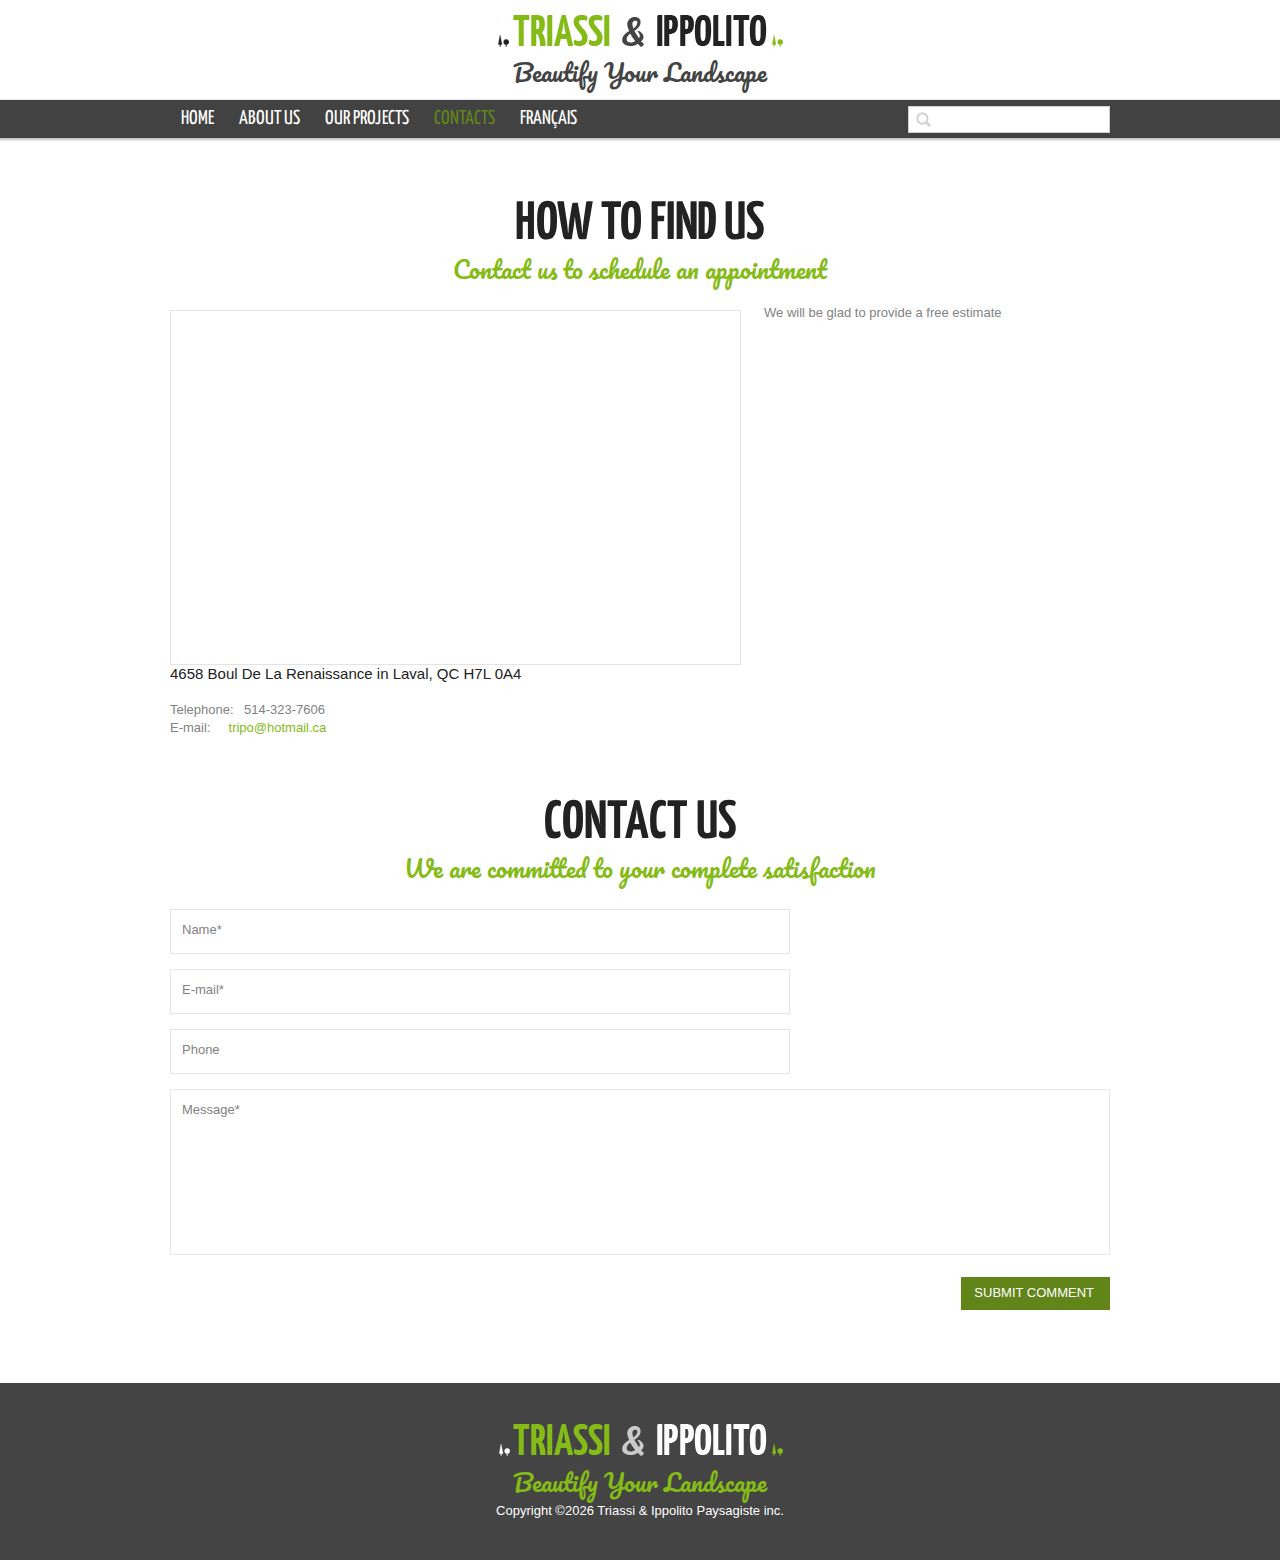
<file: en/contact-triassi-ippolito-landscaping-laval-west-island.html>
<!DOCTYPE html>
<html lang="en">
     <head>
     <title>Contacts - Triassi & Ippolito Landscaping Uni-Stone Asphalt Laval West-Island</title>
     <meta charset="utf-8">
     <meta name = "format-detection" content = "telephone=no" />
     <link rel="icon" href="images/favicon.ico">
     <link rel="shortcut icon" href="images/favicon.ico" />
     <link rel="stylesheet" href="css/form.css">
     <link rel="stylesheet" href="css/style.css">
     <script src="js/jquery.js"></script>
     <script src="js/jquery-migrate-1.1.1.js"></script>
     <script src="js/script.js"></script> 
     <script src="js/superfish.js"></script>
     <script src="js/TMForm.js"></script>
     <script src="js/jquery.equalheights.js"></script>
     <script src="js/jquery.mobilemenu.js"></script>
     <script src="js/jquery.easing.1.3.js"></script>
     <script>

		(function(i,s,o,g,r,a,m){i['GoogleAnalyticsObject']=r;i[r]=i[r]||function(){
		(i[r].q=i[r].q||[]).push(arguments)},i[r].l=1*new Date();a=s.createElement(o),
		m=s.getElementsByTagName(o)[0];a.async=1;a.src=g;m.parentNode.insertBefore(a,m)
		})(window,document,'script','//www.google-analytics.com/analytics.js','ga');

		ga('create', 'UA-19376625-13', 'triassiippolito.ca');
		ga('send', 'pageview');

	</script>

      <!--[if lt IE 8]>
       <div style=' clear: both; text-align:center; position: relative;'>
         <a href="http://windows.microsoft.com/en-US/internet-explorer/products/ie/home?ocid=ie6_countdown_bannercode">
           <img src="http://storage.ie6countdown.com/assets/100/images/banners/warning_bar_0000_us.jpg" border="0" height="42" width="820" alt="You are using an outdated browser. For a faster, safer browsing experience, upgrade for free today." />
         </a>
      </div>
    <![endif]-->
    <!--[if lt IE 9]>
      <script src="js/html5shiv.js"></script>
      <link rel="stylesheet" media="screen" href="css/ie.css">


    <![endif]-->
     </head>
     
     <body class="" id="top">
     <div class="main_bg">
     <header>
     
<!--==============================header=================================-->
     <div class="container_12">
        <div class="grid_12">
        <h1>
        <a href="english.html">
          <img src="images/logo_v2.png" alt="Logo Triassi-Ippolito Landscaping Laval">
        </a>
		<div class="text3">Beautify Your Landscape</div>
      </h1>
      <div class="clear"></div>
      </div>
  </div>
     <div class="menu_block ">
      <div class="container_12">
        <div class="grid_12">
            
            
         
        <nav class="horizontal-nav full-width horizontalNav-notprocessed">
            <ul class="sf-menu">
                   <li><a href="english.html">Home</a></li>
                   <li><a href="about-triassi-ippolito-landscaping-laval-west-island.html">About us</a></li>
                   <li><a href="gallery-triassi-ippolito-landscaping-laval-west-island.html">Our Projects</a></li>
                   <li class="current"><a href="contact-triassi-ippolito-landscaping-laval-west-island.html">Contacts</a></li>
				   <li><a href="../index.html">Français</a></li>
                 </ul>
              </nav>
              <div class="h_search">
              <form id="search" action="search.php" method="GET">
            <input type="text" name="s" value="">
            <a onClick="document.getElementById('search').submit()" class="">
            </a>
             <div class="clear"></div>
            
         </form>
         
         </div>
            <div class="clear"></div>
            </div>
      </div>
    
  </div>
</header>
<!--==============================Content=================================-->
<div class="content">
  <div class="container_12">
    <div class="grid_12">
      <h3>how to find us <span>Contact us to schedule an appointment </span></h3>
            <div class="map">
            <figure class=" ">
                          <iframe src="https://maps.google.ca/maps?q=4658,+De+La+Renaissance+Laval&amp;ie=UTF8&amp;hq=&amp;hnear=4658+Avenue+de+la+Renaissance,+Laval,+Qu%C3%A9bec+H7L+5P2&amp;t=m&amp;z=14&amp;ll=45.600617,-73.800999&amp;output=embed"></iframe>
               </figure>
              <p>We will be glad to provide a free estimate</p>
              <address>
                            <dl>
                                <dt>
                                    4658 Boul De La Renaissance in Laval, QC H7L 0A4
                                </dt>
                                <dd><span>Telephone:</span>514-323-7606</dd>
         
                                <dd>E-mail: &nbsp;&nbsp;&nbsp; <a href="mailto:tripo@hotmail.ca" class="link-1">tripo@hotmail.ca
</a></dd>
                            </dl>
                         </address>
                         
          </div>
      <div class="clear"></div>
      <h3>contact us <span>We are committed to your complete satisfaction</span></h3>
            <form id="form">
                                
                          <div class="success_wrapper">
                          <div class="success-message">Contact form submitted</div>
                          </div>
                          <label class="name">
                          <input type="text" placeholder="Name*" data-constraints="@Required @JustLetters" />
                          <span class="empty-message">*This field is required.</span>
                          <span class="error-message">*This is not a valid name.</span>
                          </label>
                        
                          <label class="email">
                          <input type="text" placeholder="E-mail*" data-constraints="@Required @Email" />
                          <span class="empty-message">*This field is required.</span>
                          <span class="error-message">*This is not a valid email.</span>
                          </label>
                           <label class="phone">
                              <input type="text" placeholder="Phone" data-constraints=" @JustNumbers"/>
                              <span class="empty-message">*This field is required.</span>
                              <span class="error-message">*This is not a valid phone.</span>
                              </label>
                          <label class="message">
                          <textarea placeholder="Message*" data-constraints='@Required @Length(min=20,max=999999)'></textarea>
                          <span class="empty-message">*This field is required.</span>
                          <span class="error-message">*The message is too short.</span>
                          </label>
                          <div>
                          <div class="clear"></div>
                          <div class="btns">
                          <a href="#" data-type="submit" class="btn">submit comment</a></div>
                          </div>
                          </form>       
    </div>
  </div>   
</div>
<!--==============================footer=================================-->
</div>
  <footer>   
    <div class="container_12">
      <div class="grid_12">
        
         <a href="index.html" class="f_logo">
          <img src="images/f_logo_v2.png" alt="Logo Triassi-Ippolito Landscaping Laval">
        </a>
		<div class="text2">Beautify Your Landscape</div>
        <div class="clear"></div>
        <div class="copy">
        Copyright &copy;<span id="copyright-year"></span> Triassi & Ippolito Paysagiste inc.
        </div>
      </div>
    </div>  
  </footer>
</body>
</html>
</file>
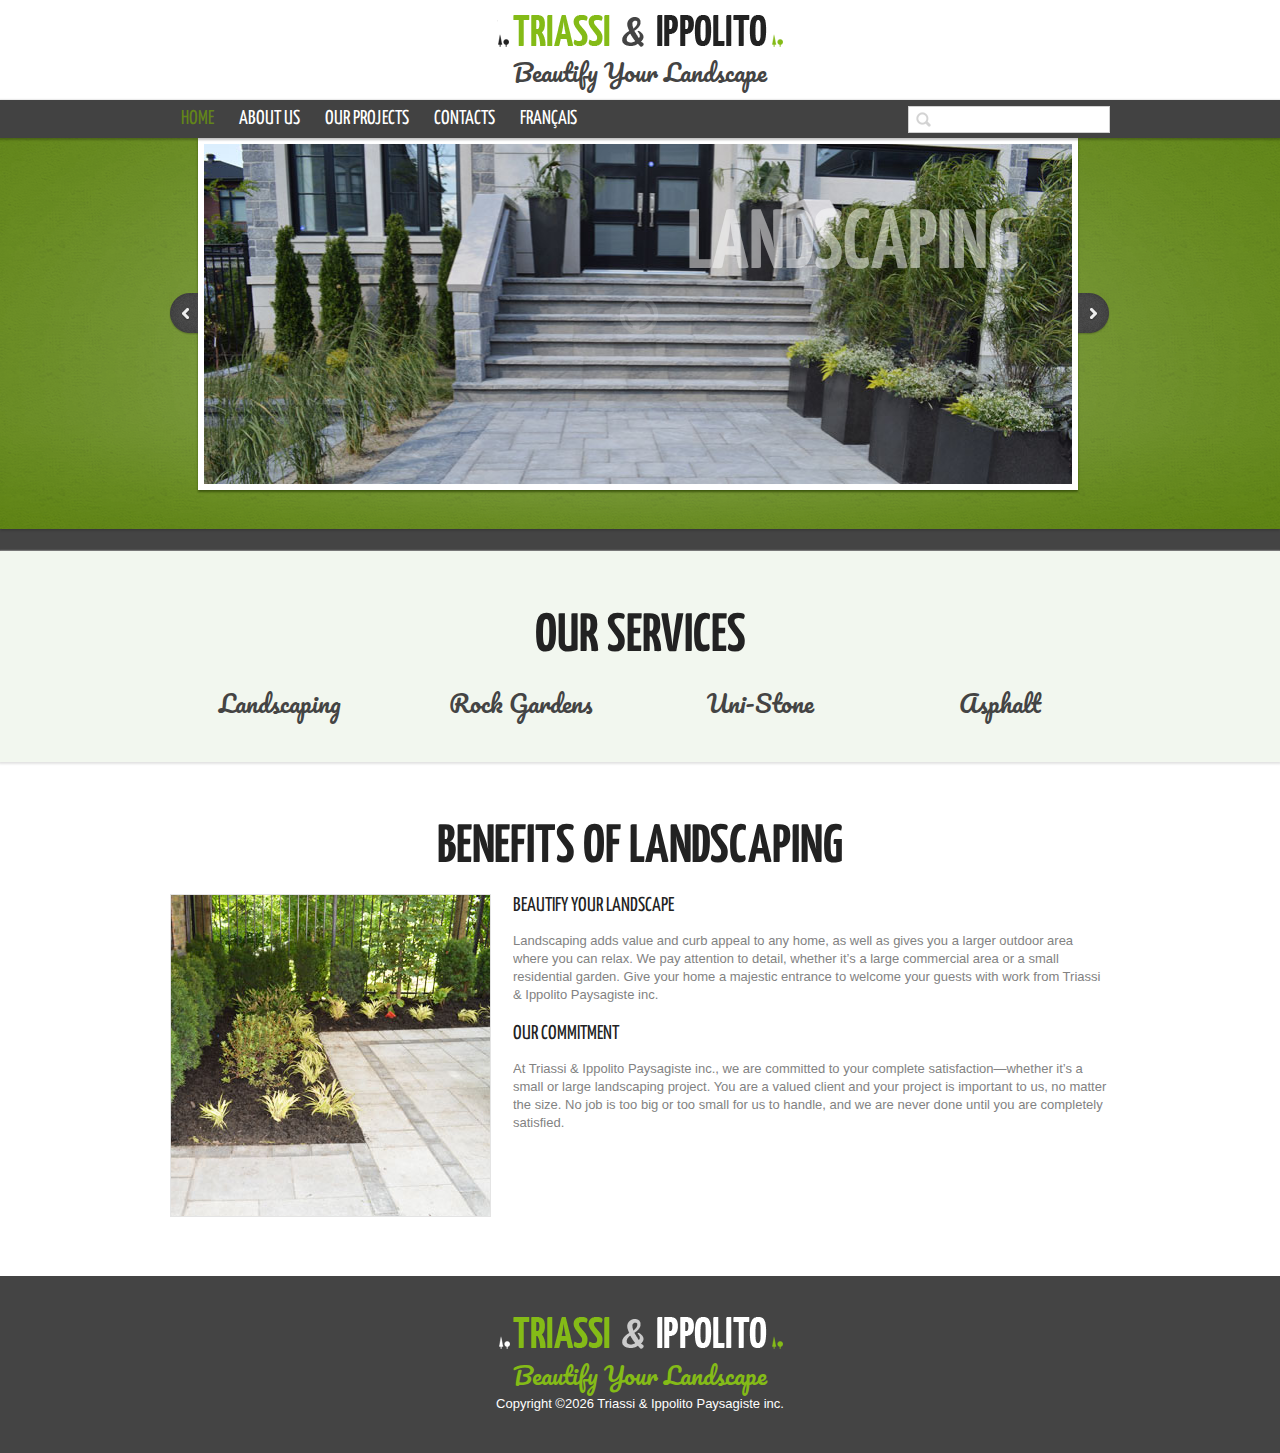
<file: en/english.html>
<!DOCTYPE html>
<html lang="en">
     <head>
     <title>Triassi & Ippolito Landscaping Uni-Stone Asphalt Laval West-Island</title>
     <meta charset="utf-8">
     <meta name = "format-detection" content = "telephone=no" />
     <link rel="icon" href="images/favicon.ico">
     <link rel="shortcut icon" href="images/favicon.ico" />
     <link rel="stylesheet" href="css/camera.css">
     <link rel="stylesheet" href="css/touchTouch.css">
     <link rel="stylesheet" href="css/owl.carousel.css">
     <link rel="stylesheet" href="css/style.css">
     <script src="js/jquery.js"></script>
     <script src="js/jquery-migrate-1.1.1.js"></script>
     <script src="js/script.js"></script> 
     <script src="js/superfish.js"></script>
     <script src="js/jquery.equalheights.js"></script>
     <script src="js/jquery.mobilemenu.js"></script>
     <script src="js/touchTouch.jquery.js"></script>
     <script src="js/jquery.easing.1.3.js"></script>
     <script src="js/owl.carousel.js"></script> 
     <script src="js/camera.js"></script>
     <!--[if (gt IE 9)|!(IE)]><!-->
     <script src="js/jquery.mobile.customized.min.js"></script>
     <!--<![endif]-->
     <script>

       $(document).ready(function(){
       jQuery('#camera_wrap').camera({
            loader: false,
            pagination: false ,
            minHeight: '250',
            thumbnails: false,
            height: '39.2156862745098%',
            caption: true,
            navigation: true,
            fx: 'mosaic'
          });
          
          /*carousel*/
        var owl = $("#owl"); 
            owl.owlCarousel({
            items : 1, //10 items above 1000px browser width
            itemsDesktop : [995,1], //5 items between 1000px and 901px
            itemsDesktopSmall : [767, 1], // betweem 900px and 601px
            itemsTablet: [700, 1], //2 items between 600 and 0
            itemsMobile : [479, 1], // itemsMobile disabled - inherit from itemsTablet option
            navigation : true,
            pagination :  false
            });
            
        $('.projects a.gal').touchTouch();


     }); 


		(function(i,s,o,g,r,a,m){i['GoogleAnalyticsObject']=r;i[r]=i[r]||function(){
		(i[r].q=i[r].q||[]).push(arguments)},i[r].l=1*new Date();a=s.createElement(o),
		m=s.getElementsByTagName(o)[0];a.async=1;a.src=g;m.parentNode.insertBefore(a,m)
		})(window,document,'script','//www.google-analytics.com/analytics.js','ga');

		ga('create', 'UA-19376625-13', 'triassiippolito.ca');
		ga('send', 'pageview');

	</script>

      <!--[if lt IE 8]>
       <div style=' clear: both; text-align:center; position: relative;'>
         <a href="http://windows.microsoft.com/en-US/internet-explorer/products/ie/home?ocid=ie6_countdown_bannercode">
           <img src="http://storage.ie6countdown.com/assets/100/images/banners/warning_bar_0000_us.jpg" border="0" height="42" width="820" alt="You are using an outdated browser. For a faster, safer browsing experience, upgrade for free today." />
         </a>
      </div>
    <![endif]-->
    <!--[if lt IE 9]>
      <script src="js/html5shiv.js"></script>
      <link rel="stylesheet" media="screen" href="css/ie.css">


    <![endif]-->
     </head>
     
     <body class="page1" id="top">
     <div class="main_bg">
     <header>
     
<!--==============================header=================================-->
     <div class="container_12">
        <div class="grid_12">
        <h1>
        <a href="index.html">
          <img src="images/logo_v2.png" alt="Logo Triassi-Ippolito Landscaping Laval">
        </a>
		<div class="text3">Beautify Your Landscape</div>
      </h1>
      <div class="clear"></div>
      </div>
  </div>
     <div class="menu_block ">
      <div class="container_12">
        <div class="grid_12">
            
            
         
        <nav class="horizontal-nav full-width horizontalNav-notprocessed">
            <ul class="sf-menu">
                   <li class="current"><a href="english.html">Home</a></li>
                   <li><a href="about-triassi-ippolito-landscaping-laval-west-island.html">About us</a></li>
                   <li><a href="gallery-triassi-ippolito-landscaping-laval-west-island.html">Our Projects</a></li>
                   <li><a href="contact-triassi-ippolito-landscaping-laval-west-island.html">Contacts</a></li>
				   <li><a href="../index.html">Français</a></li>
                 </ul>
              </nav>
              <div class="h_search">
              <form id="search" action="search.php" method="GET">
            <input type="text" name="s" value="">
            <a onClick="document.getElementById('search').submit()" class="">
            </a>
             <div class="clear"></div>
            
         </form>

         </div>
            <div class="clear"></div>
            </div>
      </div>
    
  </div>
</header>
<div class="slider_wrapper ">
  <div>
    <div class="container_12">
      <div class="grid_12">
              <div id="camera_wrap" class="">
                <div data-src="images/slide.jpg" >
                  <div class="caption fadeIn">
                    <h2>Landscaping</h2>
                  </div>
                </div>
                <div data-src="images/slide1.jpg" >
                  <div class="caption fadeIn">
                    <h2>Uni-Stone</h2>
                  </div>
                </div>
                <div data-src="images/slide2.jpg" >
                  <div class="caption fadeIn">
                    <h2>Asphalt</h2>
                  </div>
                </div>
            </div>
        </div>
      </div>
   </div>   
</div>
<div class="car_div">
  <div class="container_12">
    <div class="grid_12">
      <div id="owl">
        <div class="item">

          </div>

      </div>
    </div>
  </div>
</div>
<div class="page1_block">
  <div class="container_12">
  <h3>Our Services</h3>
	<div class="grid_3">
      <div class="text3"><a href="contact-landscaping-laval-west-island.html">Landscaping</a></div>
    </div>
    <div class="grid_3">
      <div class="text3"><a href="contact-landscaping-laval-west-island.html">Rock Gardens</a></div>
    </div>
    <div class="grid_3">
      <div class="text3"><a href="contact-landscaping-laval-west-island.html">Uni-Stone</a></div>
    </div>
    <div class="grid_3">
      <div class="text3"><a href="contact-landscaping-laval-west-island.html">Asphalt</a></div>
    </div>
  </div>
</div>
<!--==============================Content=================================-->
<div class="content">
  <div class="container_12 ">
    <div class="grid_12">
      <h3>Benefits of Landscaping</h3>
      <img src="images/page1_img0.jpg" alt="Benefits of Landscaping" class="img_inner fleft">
      <div class="extra_wrapper">
        <div class="text1"><a href="contact-landscaping-laval-west-island.html">Beautify Your Landscape</a></div>
        <p>Landscaping adds value and curb appeal to any home, as well as gives you a larger outdoor area where you can relax. We pay attention to detail, whether it’s a large commercial area or a small residential garden. Give your home a majestic entrance to welcome your guests with work from Triassi & Ippolito Paysagiste inc.</p>
		<div class="text1"><a href="contact-landscaping-laval-west-island.html">Our Commitment</a></div>
        <p>At Triassi & Ippolito Paysagiste inc., we are committed to your complete satisfaction—whether it’s a small or large landscaping project. You are a valued client and your project is important to us, no matter the size. No job is too big or too small for us to handle, and we are never done until you are completely satisfied.</p>
        		
      </div>
      <div class="clear"></div>
    </div>
  </div>   
</div>
<!--==============================footer=================================-->
</div>
  <footer>   
    <div class="container_12">
      <div class="grid_12">
        
         <a href="index.html" class="f_logo">
          <img src="images/f_logo_v2.png" alt="Logo Triassi-Ippolito Landscaping Laval">
        </a>
		<div class="text2">Beautify Your Landscape</div>
        <div class="clear"></div>
        <div class="copy">
        Copyright &copy;<span id="copyright-year"></span> Triassi & Ippolito Paysagiste inc.

        </div>
      </div>
    </div>  
  </footer>
</body>
</html>
</file>
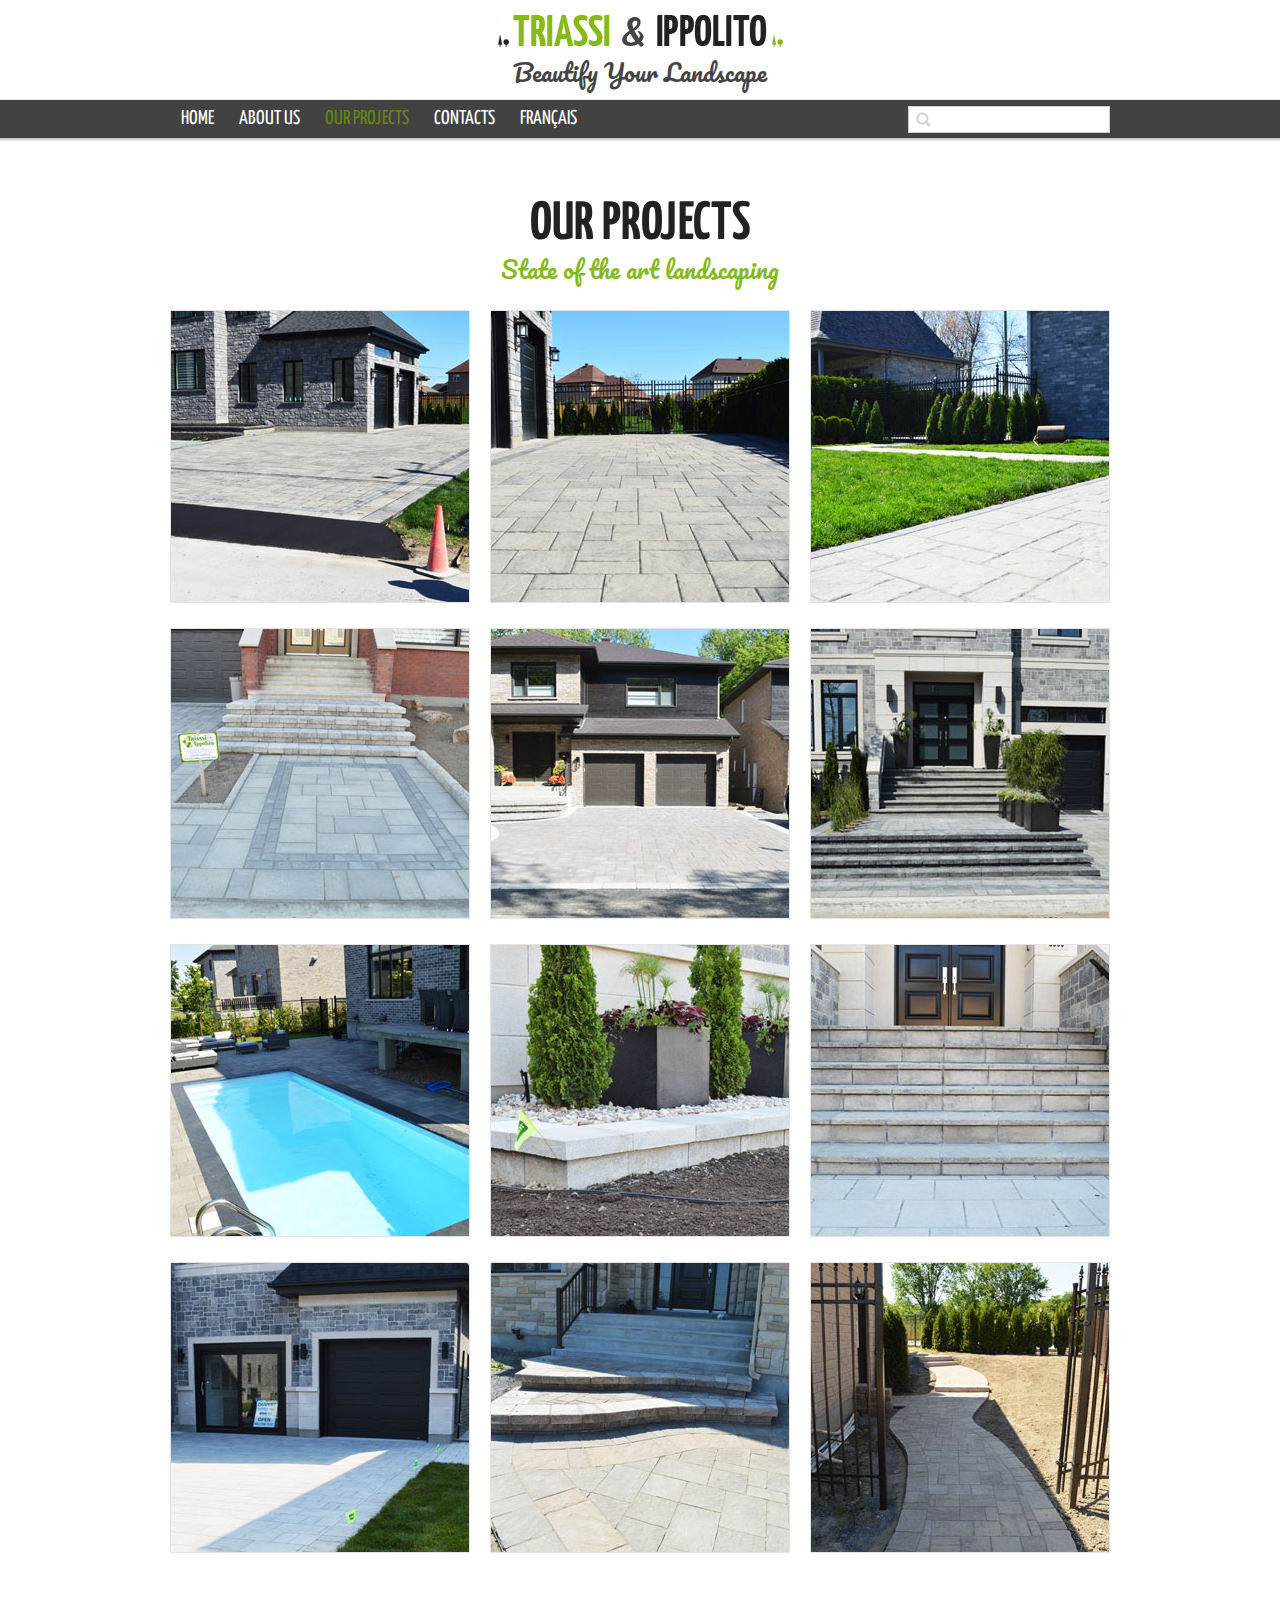
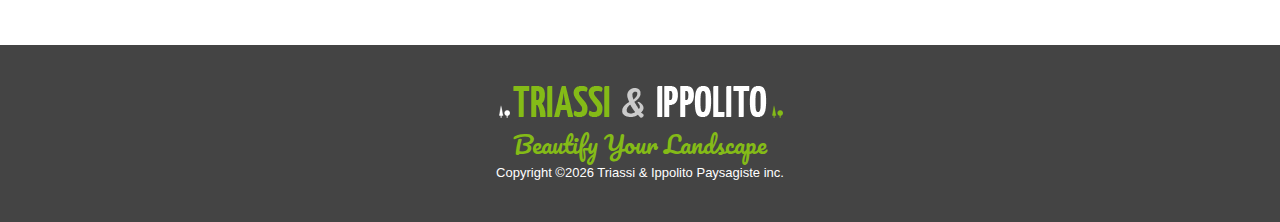
<file: en/gallery-triassi-ippolito-landscaping-laval-west-island.html>
<!DOCTYPE html>
<html lang="en">
     <head>
     <title>Our Projects - Triassi & Ippolito Landscaping Uni-Stone Asphalt Laval West-Island</title>
     <meta charset="utf-8">
     <meta name = "format-detection" content = "telephone=no" />
     <link rel="icon" href="images/favicon.ico">
     <link rel="shortcut icon" href="images/favicon.ico" />
     <link rel="stylesheet" href="css/touchTouch.css">
     <link rel="stylesheet" href="css/style.css">
     <script src="js/jquery.js"></script>
     <script src="js/jquery-migrate-1.1.1.js"></script>
     <script src="js/script.js"></script> 
     <script src="js/superfish.js"></script>
     <script src="js/touchTouch.jquery.js"></script>
     <script src="js/jquery.equalheights.js"></script>
     <script src="js/jquery.mobilemenu.js"></script>
     <script src="js/jquery.easing.1.3.js"></script>
     <script>
       $(document).ready(function(){
        $('.gallery a.gal').touchTouch();
       }); 
		(function(i,s,o,g,r,a,m){i['GoogleAnalyticsObject']=r;i[r]=i[r]||function(){
		(i[r].q=i[r].q||[]).push(arguments)},i[r].l=1*new Date();a=s.createElement(o),
		m=s.getElementsByTagName(o)[0];a.async=1;a.src=g;m.parentNode.insertBefore(a,m)
		})(window,document,'script','//www.google-analytics.com/analytics.js','ga');

		ga('create', 'UA-19376625-13', 'triassiippolito.ca');
		ga('send', 'pageview');

	</script>

      <!--[if lt IE 8]>
       <div style=' clear: both; text-align:center; position: relative;'>
         <a href="http://windows.microsoft.com/en-US/internet-explorer/products/ie/home?ocid=ie6_countdown_bannercode">
           <img src="http://storage.ie6countdown.com/assets/100/images/banners/warning_bar_0000_us.jpg" border="0" height="42" width="820" alt="You are using an outdated browser. For a faster, safer browsing experience, upgrade for free today." />
         </a>
      </div>
    <![endif]-->
    <!--[if lt IE 9]>
      <script src="js/html5shiv.js"></script>
      <link rel="stylesheet" media="screen" href="css/ie.css">


    <![endif]-->
     </head>
     
     <body class="" id="top">
     <div class="main_bg">
     <header>
     
<!--==============================header=================================-->
     <div class="container_12">
        <div class="grid_12">
        <h1>
        <a href="english.html">
          <img src="images/logo_v2.png" alt="Logo Triassi-Ippolito Landscaping Laval">
        </a>
		<div class="text3">Beautify Your Landscape</div>
      </h1>
      <div class="clear"></div>
      </div>
  </div>
     <div class="menu_block ">
      <div class="container_12">
        <div class="grid_12">
            
            
         
        <nav class="horizontal-nav full-width horizontalNav-notprocessed">
            <ul class="sf-menu">
                   <li><a href="english.html">Home</a></li>
                   <li><a href="about-triassi-ippolito-landscaping-laval-west-island.html">About us</a></li>
                   <li class="current"><a href="gallery-triassi-ippolito-landscaping-laval-west-island.html">Our Projects</a></li>
                   <li><a href="contact-triassi-ippolito-landscaping-laval-west-island.html">Contacts</a></li>
				   <li><a href="../index.html">Français</a></li>
                 </ul>
              </nav>
              <div class="h_search">
              <form id="search" action="search.php" method="GET">
            <input type="text" name="s" value="">
            <a onClick="document.getElementById('search').submit()" class="">
            </a>
             <div class="clear"></div>
            
         </form>
         
         </div>
            <div class="clear"></div>
            </div>
      </div>
    
  </div>
</header>
<!--==============================Content=================================-->
<div class="content gallery">
  <div class="container_12">
    <div class="grid_12">
      <h3>Our Projects<span>State of the art landscaping</span></h3>
    </div>
    <div class="gal1">
      <div class="grid_4"><a href="images/big1.jpg" class="gal img_inner"><img src="images/page5_img1.jpg" alt=""><span></span></a></div>
      <div class="grid_4"><a href="images/big2.jpg" class="gal img_inner"><img src="images/page5_img2.jpg" alt=""><span></span></a></div>
      <div class="grid_4"><a href="images/big3.jpg" class="gal img_inner"><img src="images/page5_img3.jpg" alt=""><span></span></a></div>
      <div class="grid_4"><a href="images/big4.jpg" class="gal img_inner"><img src="images/page5_img4.jpg" alt=""><span></span></a></div>
      <div class="grid_4"><a href="images/big5.jpg" class="gal img_inner"><img src="images/page5_img5.jpg" alt=""><span></span></a></div>
      <div class="grid_4"><a href="images/big6.jpg" class="gal img_inner"><img src="images/page5_img6.jpg" alt=""><span></span></a></div>
      <div class="grid_4"><a href="images/big7.jpg" class="gal img_inner"><img src="images/page5_img7.jpg" alt=""><span></span></a></div>
      <div class="grid_4"><a href="images/big8.jpg" class="gal img_inner"><img src="images/page5_img8.jpg" alt=""><span></span></a></div>
      <div class="grid_4"><a href="images/big9.jpg" class="gal img_inner"><img src="images/page5_img9.jpg" alt=""><span></span></a></div>
      <div class="grid_4"><a href="images/big10.jpg" class="gal img_inner"><img src="images/page5_img10.jpg" alt=""><span></span></a></div>
      <div class="grid_4"><a href="images/big11.jpg" class="gal img_inner"><img src="images/page5_img11.jpg" alt=""><span></span></a></div>
      <div class="grid_4"><a href="images/big12.jpg" class="gal img_inner"><img src="images/page5_img12.jpg" alt=""><span></span></a></div>
    </div>
  </div>   
</div>
<!--==============================footer=================================-->
</div>
  <footer>   
    <div class="container_12">
      <div class="grid_12">
        
         <a href="index.html" class="f_logo">
          <img src="images/f_logo_v2.png" alt="Logo Triassi-Ippolito Landscaping Laval">
        </a>
		<div class="text2">Beautify Your Landscape</div>
        <div class="clear"></div>
        <div class="copy">
        Copyright &copy;<span id="copyright-year"></span> Triassi & Ippolito Paysagiste inc.
        </div>
      </div>
    </div>  
  </footer>
</body>
</html>
</file>
<file: css/camera.css>
/**************************
*
*	GENERAL
*
**************************/


.slider_wrapper {
	box-shadow: 0 1px 3px 0px rgba(0,0,0, 0.25);
	text-align: center;
	background: url(../images/slider_bg.png) 0 0 repeat;
	position: relative;
}

.slider_wrapper>div {
	padding-bottom: 39px;
	background: url(../images/slider_light.png) center 0 no-repeat;
}

.camera_target_content {
	overflow: visible !important;

}

.camera_wrap {
	box-shadow: 0 2px 2px #3e570e;
	border: 6px solid #fff;
	margin: 0 32px 0 28px;
	display: none;
	position: relative;
	overflow: visible !important;
	z-index: 0;
	margin-bottom: 0 !important;
}


.camera_wrap img {
	max-width: 10000px;
}

.camera_fakehover {
	height: 100%;
	min-height: 60px;
	position: relative;
	width: 100%;
	z-index: 1;
}

.camera_src {
	display: none;
}
.cameraCont, .cameraContents {
	height: 100%;
	position: relative;
	width: 100%;
	z-index: 1;
}
.cameraSlide {
	bottom: 0;
	left: 0;
	position: absolute;
	right: 0;
	top: 0;
	width: 100%;
}
.cameraContent {
	bottom: 0;
	display: none;
	left: 0;
	position: absolute;
	right: 0;
	top: 0;
	width: 100%;
}
.camera_target {
	bottom: 0;
	height: 100%;
	left: 0;
	overflow: hidden;
	position: absolute;
	right: 0;
	text-align: left;
	top: 0;
	width: 100%;
	z-index: 0;
}
.camera_overlayer {
	bottom: 0;
	height: 100%;
	left: 0;
	overflow: hidden;
	position: absolute;
	right: 0;
	top: 0;
	width: 100%;
	z-index: 0;
}
.camera_target_content {
	bottom: 0;
	left: 0;
	overflow: hidden;
	position: absolute;
	right: 0;
	top: 0;
	z-index: 2;
}
.camera_target_content .camera_link {
    background: url(../images/blank.gif);
	display: block;
	height: 100%;
	text-decoration: none;
}
.camera_loader {
    background: #fff url(../images/camera-loader.gif) no-repeat center;
	background: rgba(255, 255, 255, 0.9) url(../images/camera-loader.gif) no-repeat center;
	border: 1px solid #ffffff;
	border-radius: 18px;
	height: 36px;
	left: 50%;
	overflow: hidden;
	position: absolute;
	margin: -18px 0 0 -18px;
	top: 50%;
	width: 36px;
	z-index: 3;
}

.camera_nav_cont {
	height: 65px;
	overflow: hidden;
	position: absolute;
	right: 9px;
	top: 15px;
	width: 120px;
	z-index: 4;
}
.camerarelative {
	overflow: hidden;
	position: relative;
}
.imgFake {
	cursor: pointer;
}
.camera_commands > .camera_stop {
	display: none;	
}


.slide_wrapper .camera_prev{
	background: url(../images/prevnext_bg.png) 0 0 repeat;
	width: 70px;	
	top: 0 !important;
	height: auto !important;
	bottom: 0;
	left: -80px;
	display: block;
	position: absolute;
	opacity: 1 !important;
	transition: 0.5s ease;
	-o-transition: 0.5s ease;
	-webkit-transition: 0.5s ease;
}

.slide_wrapper .camera_prev>span {
	background: url(../images/prev.png) center 0 no-repeat;
	top: 50%;
		
	margin-top: -10px;
	position: absolute;
	display: block;
	height: 20px;
	left: 0;
	right: 0;
}

.slide_wrapper .camera_next>span {
	background: url(../images/next.png) center 0 no-repeat;
	top: 50%;
	margin-top: -10px;
	position: absolute;
	display: block;
	left: 0;
	right: 0;
	height: 20px;
}



.slide_wrapper .camera_next {
	background: url(../images/prevnext_bg.png) 0 0 repeat;
	width: 70px;	
	top: 0  !important;
	bottom: 0;
	height: auto !important;

	right: -80px;
	display: block;
	position: absolute;
	opacity: 1 !important;
	transition: 0.5s ease;
	-o-transition: 0.5s ease;
	-webkit-transition: 0.5s ease;
}

.camera_thumbs_cont {
	z-index: 999;
	position: relative;
}


.camera_thumbs_cont > div {
	float: left;
	width: 100%;

}
.camera_thumbs_cont ul {
	overflow: hidden;
	position: relative;
	width: 100% !important;
	margin: 0 !important;
	margin-left: 0px !important;
	left: 0% !important;
	margin-top: -70px !important;
	text-align: center;
}
.camera_thumbs_cont ul li {
	background-color: #414141;
	display: inline-block;
	border: 5px solid #fff;
}

.camera_thumbs_cont ul li+li  {
	margin-left: 2px !important;
}
.camera_thumbs_cont ul li > img {
	cursor: pointer;
	vertical-align:bottom;
	transition: 0.5s ease;
	-o-transition: 0.5s ease;
	-webkit-transition: 0.5s ease;
}
.camera_clear {
	display: block;
	clear: both;
}
.showIt {
	display: none;
}
.camera_clear {
	clear: both;
	display: block;
	height: 1px;
	margin: -1px 0 25px;
	position: relative;
}



.caption {
	position: absolute;
	right: 0;
	top: 0;
	text-align: left;

}



/**************************
*
*	COLORS & SKINS
*
**************************/
/**************************


**************************/


/*.camera_pag  {
	display: block;
	position: absolute;
	width: 54px;
	right: 50%;
	margin-right: -493px;
	bottom: 22px;
	height: 13px;
	overflow: hidden;
	float: left;	
	z-index: 999;
	text-align: left;

}

.camera_pag_ul {
 	overflow: hidden;


}

.camera_pag ul li {
	float: left;
}

.camera_pag ul li+li {
	margin-left: 12px;
}

.camera_pag ul li span {
	display: block;
	width: 10px;
	background: url(../images/pagination.png) right 0 no-repeat;
	height: 10px;
	overflow: hidden;
	color: transparent;
	text-indent: -100px;
}

.camera_pag ul li:hover span, .camera_pag ul li.cameracurrent span {
	background-position: 0 0;
	cursor: pointer;
}*/

.camera_prev, .camera_next {
	display: block;
	position: absolute;
	width: 29px;
	background-color: #ed5153;
	height: 42px;
	left: -35px;
	cursor: pointer;
	top: 50%;
	margin-top: -21px;
	z-index: 999;
	opacity: 1 !important;
	background: url(../images/prevnext.png) 0 0 no-repeat;
}

.camera_next {
	left: auto;
	width: 32px;
	right: -38px;
	left: auto;
	background-position: right 0;
}

.camera_prev:hover,
.camera_next:hover  {
	opacity: 0.5 !important;
}
</file>
<file: css/touchTouch.css>
/* The gallery overlay */

#galleryOverlay{
	width:100%;
	height:100%;
	position:fixed;
	top:0;
	left:0;
	opacity:0;
	z-index:100000;
	background-color:#222;
	background-color:rgba(0,0,0,0.8);
	overflow:hidden;
	display:none;
	
	-moz-transition:opacity 1s ease;
	-webkit-transition:opacity 1s ease;
	transition:opacity 1s ease;
}

/* This class will trigger the animation */

#galleryOverlay.visible{
	opacity:1;
}

#gallerySlider{
	height:100%;
	
	left:0;
	top:0;
	
	width:100%;
	white-space: nowrap;
	position:absolute;
	
	-moz-transition:left 0.4s ease;
	-webkit-transition:left 0.4s ease;
	transition:left 0.4s ease;
}

#gallerySlider .placeholder{
	background: url("../images/preloader.gif") no-repeat center center;
	height: 100%;
	line-height: 1px;
	text-align: center;
	width:100%;
	display:inline-block;
}

/* The before element moves the
 * image halfway from the top */

#gallerySlider .placeholder:before{
	content: "";
	display: inline-block;
	height: 50%;
	width: 1px;
	margin-right:-1px;
}

#gallerySlider .placeholder img{
	display: inline-block;
	max-height: 80%;
	max-width: 80%;
	width: auto !important;
	vertical-align: middle;
}

#gallerySlider.rightSpring{
	-moz-animation: rightSpring 0.3s;
	-webkit-animation: rightSpring 0.3s;
}

#gallerySlider.leftSpring{
	-moz-animation: leftSpring 0.3s;
	-webkit-animation: leftSpring 0.3s;
}

/* Firefox Keyframe Animations */

@-moz-keyframes rightSpring{
	0%{		margin-left:0px;}
	50%{	margin-left:-30px;}
	100%{	margin-left:0px;}
}

@-moz-keyframes leftSpring{
	0%{		margin-left:0px;}
	50%{	margin-left:30px;}
	100%{	margin-left:0px;}
}

/* Safari and Chrome Keyframe Animations */

@-webkit-keyframes rightSpring{
	0%{		margin-left:0px;}
	50%{	margin-left:-30px;}
	100%{	margin-left:0px;}
}

@-webkit-keyframes leftSpring{
	0%{		margin-left:0px;}
	50%{	margin-left:30px;}
	100%{	margin-left:0px;}
}

/* Arrows */

#prevArrow,#nextArrow{
	border:none;
	text-decoration:none;
	background:url('../images/arrowws.png') no-repeat;
	opacity:0.5;
	cursor:pointer;
	position:absolute;
	width:43px;
	height:58px;
	
	top:50%;
	margin-top:-29px;
	
	-moz-transition:opacity 0.2s ease;
	-webkit-transition:opacity 0.2s ease;
	transition:opacity 0.2s ease;
}

#prevArrow:hover, #nextArrow:hover{
	opacity:1;
}

#prevArrow{
	background-position:left top;
	left:40px;
}

#nextArrow{
	background-position:right top;
	right:40px;
}
</file>
<file: css/ie.css>
#owl .item > img{
	behavior: url(js/PIE.htc);
	position: relative;
}

a.gal:hover img {
	filter:progid:DXImageTransform.Microsoft.Alpha(opacity=50);
}

#form .invalid .error-message, #form .empty .empty-message {
	display: block;
}

#form .error-message, #form .empty-message {
	display: none;
}
.gallery a.gal {
    display: block !important;
    width: 321px !important;
}

.gallery .gal1 a.gal  {
	width: 300px !important;
}
</file>
<file: css/form.css>
/****Form****/

#form {
	padding-top: 6px;
}

#form input {
	width: 100%;
	height: 45px;
	float:left;
	background: #fff;
	box-sizing: border-box;
	-webkit-appearance: none;
	-moz-box-sizing: border-box; /*Firefox 1-3*/
	-webkit-box-sizing: border-box; /* Safari */
	color: #828282;
    font: 13px/18px Tahoma, Geneva, sans-serif;
	border: 1px solid #e6e6e6;

    padding: 12px 11px 12px;

}


#form textarea {
	width: 100%;
	height: 166px;
	background: #fff;
	position: relative;
	resize:none;
	overflow: hidden;
	box-sizing: border-box;
	-webkit-appearance: none;
	-moz-box-sizing: border-box; /*Firefox 1-3*/
	-webkit-box-sizing: border-box; /* Safari */
	float:left;
	margin: 0;
	color: #828282;
    font: 13px/18px Tahoma, Geneva, sans-serif;
	      border: 1px solid #e6e6e6;


    padding: 12px 11px 12px;

	
}



#form ._placeholder {
	transition: 0.5s ease;
	-o-transition: 0.5s ease;
	-webkit-transition: 0.5s ease;
	color: #828282;
    font: 13px/18px Tahoma, Geneva, sans-serif;
	border: 1px solid transparent;
    padding: 11px 11px 14px;
	height: 45px !important;
	width: 100% !important;
	box-sizing: border-box;
	-moz-box-sizing: border-box; /*Firefox 1-3*/
	-webkit-box-sizing: border-box; /* Safari */
	position: absolute;
	right: 0;
	top: 0;
	bottom: 0;
	left: 0;
	cursor: text !important;
	display: block;
}

#form ._placeholder.hidden {
	display: none;
}

#form ._placeholder.focused {
	opacity: 0.3;
}


#form .message ._placeholder {
	height: 100% !important;
}
#form label {
	position:relative;
	display: block;
	min-height: 60px;
	float: left;
	clear: left;
	width: 620px;
}


#form label.message {
	width: 100%;
	margin-left: 0;
}




#form .error-message, #form .empty-message {
	color: #E02A05;
	font-size: 11px;
	line-height:14px;
	width:auto;
	position: absolute;
	z-index: 999;
	top: 10px;
	opacity: 0;
	right: 5px;
	float:left;
	transition: 0.5s ease;
	-o-transition: 0.5s ease;
	-webkit-transition: 0.5s ease;
}

/*#form .message .error-message, #form .message .empty-message {
	bottom: -16px;
}*/




#form .invalid .error-message, #form .empty .empty-message {
	opacity: 1;
}

.btns {
	text-align: right;
	padding-top: 22px;
}

.btns a.btn {
	margin: 0;
	padding-right: 16px;
	display: inline-block;
	
}






.phone {
	position: relative;
}



.message br {
	height: 0;
	line-height: 0;
}

#form .success-message {
	display: none;
	opacity: 0;
	position: absolute;
	border: 1px solid #e6e6e6;
	background: #fff;
	width: 620px;
	height: 105px;
	text-align: center;
	padding: 39px 10px;
	z-index: 999;
	box-sizing: border-box;
	-moz-box-sizing: border-box; /*Firefox 1-3*/
	-webkit-box-sizing: border-box; /* Safari */
	transition: 0.5s ease;
	-o-transition: 0.5s ease;
	-webkit-transition: 0.5s ease;
}

#form.success .success-message {
	display: block;
	opacity: 1;
}

.success_wrapper {
	position: relative;	
}

@media only screen and (max-width: 995px) {

#form {
}


#form label {
	float: none !important;	
	width: 100%;
	margin-left: 0 !important;
}

#form input {
	margin-bottom: 10px;
}


#form .success-message {
	width: 100%;
}

.btns {
	padding-right: 0;
}

#form label.email {
	width: 100%;
	margin: 0;
}

.map figure {
	float: left !important;
	margin-right: 0px !important;
}


}

@media only screen and (max-width: 767px) {


.map figure {
	width: 100% !important;
	float: none !important;
	display: block !important;
	margin-right: 0px !important;
}
  .btns {
		padding-bottom: 0;  
  }
  
  #form textarea {
		height: 300px !important; 
  }

   #form {
 	padding-right: 0;
 }
  
}
@media only screen and (max-width: 479px) {

  #form textarea {
		height: 200px !important;  
  }
}
</file>
<file: en/css/ie.css>
#owl .item > img{
	behavior: url(js/PIE.htc);
	position: relative;
}

a.gal:hover img {
	filter:progid:DXImageTransform.Microsoft.Alpha(opacity=50);
}

#form .invalid .error-message, #form .empty .empty-message {
	display: block;
}

#form .error-message, #form .empty-message {
	display: none;
}
.gallery a.gal {
    display: block !important;
    width: 321px !important;
}

.gallery .gal1 a.gal  {
	width: 300px !important;
}
</file>
<file: en/css/form.css>
/****Form****/

#form {
	padding-top: 6px;
}

#form input {
	width: 100%;
	height: 45px;
	float:left;
	background: #fff;
	box-sizing: border-box;
	-webkit-appearance: none;
	-moz-box-sizing: border-box; /*Firefox 1-3*/
	-webkit-box-sizing: border-box; /* Safari */
	color: #828282;
    font: 13px/18px Tahoma, Geneva, sans-serif;
	border: 1px solid #e6e6e6;

    padding: 12px 11px 12px;

}


#form textarea {
	width: 100%;
	height: 166px;
	background: #fff;
	position: relative;
	resize:none;
	overflow: hidden;
	box-sizing: border-box;
	-webkit-appearance: none;
	-moz-box-sizing: border-box; /*Firefox 1-3*/
	-webkit-box-sizing: border-box; /* Safari */
	float:left;
	margin: 0;
	color: #828282;
    font: 13px/18px Tahoma, Geneva, sans-serif;
	      border: 1px solid #e6e6e6;


    padding: 12px 11px 12px;

	
}



#form ._placeholder {
	transition: 0.5s ease;
	-o-transition: 0.5s ease;
	-webkit-transition: 0.5s ease;
	color: #828282;
    font: 13px/18px Tahoma, Geneva, sans-serif;
	border: 1px solid transparent;
    padding: 11px 11px 14px;
	height: 45px !important;
	width: 100% !important;
	box-sizing: border-box;
	-moz-box-sizing: border-box; /*Firefox 1-3*/
	-webkit-box-sizing: border-box; /* Safari */
	position: absolute;
	right: 0;
	top: 0;
	bottom: 0;
	left: 0;
	cursor: text !important;
	display: block;
}

#form ._placeholder.hidden {
	display: none;
}

#form ._placeholder.focused {
	opacity: 0.3;
}


#form .message ._placeholder {
	height: 100% !important;
}
#form label {
	position:relative;
	display: block;
	min-height: 60px;
	float: left;
	clear: left;
	width: 620px;
}


#form label.message {
	width: 100%;
	margin-left: 0;
}




#form .error-message, #form .empty-message {
	color: #E02A05;
	font-size: 11px;
	line-height:14px;
	width:auto;
	position: absolute;
	z-index: 999;
	top: 10px;
	opacity: 0;
	right: 5px;
	float:left;
	transition: 0.5s ease;
	-o-transition: 0.5s ease;
	-webkit-transition: 0.5s ease;
}

/*#form .message .error-message, #form .message .empty-message {
	bottom: -16px;
}*/




#form .invalid .error-message, #form .empty .empty-message {
	opacity: 1;
}

.btns {
	text-align: right;
	padding-top: 22px;
}

.btns a.btn {
	margin: 0;
	padding-right: 16px;
	display: inline-block;
	
}






.phone {
	position: relative;
}



.message br {
	height: 0;
	line-height: 0;
}

#form .success-message {
	display: none;
	opacity: 0;
	position: absolute;
	border: 1px solid #e6e6e6;
	background: #fff;
	width: 620px;
	height: 105px;
	text-align: center;
	padding: 39px 10px;
	z-index: 999;
	box-sizing: border-box;
	-moz-box-sizing: border-box; /*Firefox 1-3*/
	-webkit-box-sizing: border-box; /* Safari */
	transition: 0.5s ease;
	-o-transition: 0.5s ease;
	-webkit-transition: 0.5s ease;
}

#form.success .success-message {
	display: block;
	opacity: 1;
}

.success_wrapper {
	position: relative;	
}

@media only screen and (max-width: 995px) {

#form {
}


#form label {
	float: none !important;	
	width: 100%;
	margin-left: 0 !important;
}

#form input {
	margin-bottom: 10px;
}


#form .success-message {
	width: 100%;
}

.btns {
	padding-right: 0;
}

#form label.email {
	width: 100%;
	margin: 0;
}

.map figure {
	float: left !important;
	margin-right: 0px !important;
}


}

@media only screen and (max-width: 767px) {


.map figure {
	width: 100% !important;
	float: none !important;
	display: block !important;
	margin-right: 0px !important;
}
  .btns {
		padding-bottom: 0;  
  }
  
  #form textarea {
		height: 300px !important; 
  }

   #form {
 	padding-right: 0;
 }
  
}
@media only screen and (max-width: 479px) {

  #form textarea {
		height: 200px !important;  
  }
}
</file>
<file: en/css/camera.css>
/**************************
*
*	GENERAL
*
**************************/


.slider_wrapper {
	box-shadow: 0 1px 3px 0px rgba(0,0,0, 0.25);
	text-align: center;
	background: url(../images/slider_bg.png) 0 0 repeat;
	position: relative;
}

.slider_wrapper>div {
	padding-bottom: 39px;
	background: url(../images/slider_light.png) center 0 no-repeat;
}

.camera_target_content {
	overflow: visible !important;

}

.camera_wrap {
	box-shadow: 0 2px 2px #3e570e;
	border: 6px solid #fff;
	margin: 0 32px 0 28px;
	display: none;
	position: relative;
	overflow: visible !important;
	z-index: 0;
	margin-bottom: 0 !important;
}


.camera_wrap img {
	max-width: 10000px;
}

.camera_fakehover {
	height: 100%;
	min-height: 60px;
	position: relative;
	width: 100%;
	z-index: 1;
}

.camera_src {
	display: none;
}
.cameraCont, .cameraContents {
	height: 100%;
	position: relative;
	width: 100%;
	z-index: 1;
}
.cameraSlide {
	bottom: 0;
	left: 0;
	position: absolute;
	right: 0;
	top: 0;
	width: 100%;
}
.cameraContent {
	bottom: 0;
	display: none;
	left: 0;
	position: absolute;
	right: 0;
	top: 0;
	width: 100%;
}
.camera_target {
	bottom: 0;
	height: 100%;
	left: 0;
	overflow: hidden;
	position: absolute;
	right: 0;
	text-align: left;
	top: 0;
	width: 100%;
	z-index: 0;
}
.camera_overlayer {
	bottom: 0;
	height: 100%;
	left: 0;
	overflow: hidden;
	position: absolute;
	right: 0;
	top: 0;
	width: 100%;
	z-index: 0;
}
.camera_target_content {
	bottom: 0;
	left: 0;
	overflow: hidden;
	position: absolute;
	right: 0;
	top: 0;
	z-index: 2;
}
.camera_target_content .camera_link {
    background: url(../images/blank.gif);
	display: block;
	height: 100%;
	text-decoration: none;
}
.camera_loader {
    background: #fff url(../images/camera-loader.gif) no-repeat center;
	background: rgba(255, 255, 255, 0.9) url(../images/camera-loader.gif) no-repeat center;
	border: 1px solid #ffffff;
	border-radius: 18px;
	height: 36px;
	left: 50%;
	overflow: hidden;
	position: absolute;
	margin: -18px 0 0 -18px;
	top: 50%;
	width: 36px;
	z-index: 3;
}

.camera_nav_cont {
	height: 65px;
	overflow: hidden;
	position: absolute;
	right: 9px;
	top: 15px;
	width: 120px;
	z-index: 4;
}
.camerarelative {
	overflow: hidden;
	position: relative;
}
.imgFake {
	cursor: pointer;
}
.camera_commands > .camera_stop {
	display: none;	
}


.slide_wrapper .camera_prev{
	background: url(../images/prevnext_bg.png) 0 0 repeat;
	width: 70px;	
	top: 0 !important;
	height: auto !important;
	bottom: 0;
	left: -80px;
	display: block;
	position: absolute;
	opacity: 1 !important;
	transition: 0.5s ease;
	-o-transition: 0.5s ease;
	-webkit-transition: 0.5s ease;
}

.slide_wrapper .camera_prev>span {
	background: url(../images/prev.png) center 0 no-repeat;
	top: 50%;
		
	margin-top: -10px;
	position: absolute;
	display: block;
	height: 20px;
	left: 0;
	right: 0;
}

.slide_wrapper .camera_next>span {
	background: url(../images/next.png) center 0 no-repeat;
	top: 50%;
	margin-top: -10px;
	position: absolute;
	display: block;
	left: 0;
	right: 0;
	height: 20px;
}



.slide_wrapper .camera_next {
	background: url(../images/prevnext_bg.png) 0 0 repeat;
	width: 70px;	
	top: 0  !important;
	bottom: 0;
	height: auto !important;

	right: -80px;
	display: block;
	position: absolute;
	opacity: 1 !important;
	transition: 0.5s ease;
	-o-transition: 0.5s ease;
	-webkit-transition: 0.5s ease;
}

.camera_thumbs_cont {
	z-index: 999;
	position: relative;
}


.camera_thumbs_cont > div {
	float: left;
	width: 100%;

}
.camera_thumbs_cont ul {
	overflow: hidden;
	position: relative;
	width: 100% !important;
	margin: 0 !important;
	margin-left: 0px !important;
	left: 0% !important;
	margin-top: -70px !important;
	text-align: center;
}
.camera_thumbs_cont ul li {
	background-color: #414141;
	display: inline-block;
	border: 5px solid #fff;
}

.camera_thumbs_cont ul li+li  {
	margin-left: 2px !important;
}
.camera_thumbs_cont ul li > img {
	cursor: pointer;
	vertical-align:bottom;
	transition: 0.5s ease;
	-o-transition: 0.5s ease;
	-webkit-transition: 0.5s ease;
}
.camera_clear {
	display: block;
	clear: both;
}
.showIt {
	display: none;
}
.camera_clear {
	clear: both;
	display: block;
	height: 1px;
	margin: -1px 0 25px;
	position: relative;
}



.caption {
	position: absolute;
	right: 0;
	top: 0;
	text-align: left;

}



/**************************
*
*	COLORS & SKINS
*
**************************/
/**************************


**************************/


/*.camera_pag  {
	display: block;
	position: absolute;
	width: 54px;
	right: 50%;
	margin-right: -493px;
	bottom: 22px;
	height: 13px;
	overflow: hidden;
	float: left;	
	z-index: 999;
	text-align: left;

}

.camera_pag_ul {
 	overflow: hidden;


}

.camera_pag ul li {
	float: left;
}

.camera_pag ul li+li {
	margin-left: 12px;
}

.camera_pag ul li span {
	display: block;
	width: 10px;
	background: url(../images/pagination.png) right 0 no-repeat;
	height: 10px;
	overflow: hidden;
	color: transparent;
	text-indent: -100px;
}

.camera_pag ul li:hover span, .camera_pag ul li.cameracurrent span {
	background-position: 0 0;
	cursor: pointer;
}*/

.camera_prev, .camera_next {
	display: block;
	position: absolute;
	width: 29px;
	background-color: #ed5153;
	height: 42px;
	left: -35px;
	cursor: pointer;
	top: 50%;
	margin-top: -21px;
	z-index: 999;
	opacity: 1 !important;
	background: url(../images/prevnext.png) 0 0 no-repeat;
}

.camera_next {
	left: auto;
	width: 32px;
	right: -38px;
	left: auto;
	background-position: right 0;
}

.camera_prev:hover,
.camera_next:hover  {
	opacity: 0.5 !important;
}
</file>
<file: en/css/touchTouch.css>
/* The gallery overlay */

#galleryOverlay{
	width:100%;
	height:100%;
	position:fixed;
	top:0;
	left:0;
	opacity:0;
	z-index:100000;
	background-color:#222;
	background-color:rgba(0,0,0,0.8);
	overflow:hidden;
	display:none;
	
	-moz-transition:opacity 1s ease;
	-webkit-transition:opacity 1s ease;
	transition:opacity 1s ease;
}

/* This class will trigger the animation */

#galleryOverlay.visible{
	opacity:1;
}

#gallerySlider{
	height:100%;
	
	left:0;
	top:0;
	
	width:100%;
	white-space: nowrap;
	position:absolute;
	
	-moz-transition:left 0.4s ease;
	-webkit-transition:left 0.4s ease;
	transition:left 0.4s ease;
}

#gallerySlider .placeholder{
	background: url("../images/preloader.gif") no-repeat center center;
	height: 100%;
	line-height: 1px;
	text-align: center;
	width:100%;
	display:inline-block;
}

/* The before element moves the
 * image halfway from the top */

#gallerySlider .placeholder:before{
	content: "";
	display: inline-block;
	height: 50%;
	width: 1px;
	margin-right:-1px;
}

#gallerySlider .placeholder img{
	display: inline-block;
	max-height: 80%;
	max-width: 80%;
	width: auto !important;
	vertical-align: middle;
}

#gallerySlider.rightSpring{
	-moz-animation: rightSpring 0.3s;
	-webkit-animation: rightSpring 0.3s;
}

#gallerySlider.leftSpring{
	-moz-animation: leftSpring 0.3s;
	-webkit-animation: leftSpring 0.3s;
}

/* Firefox Keyframe Animations */

@-moz-keyframes rightSpring{
	0%{		margin-left:0px;}
	50%{	margin-left:-30px;}
	100%{	margin-left:0px;}
}

@-moz-keyframes leftSpring{
	0%{		margin-left:0px;}
	50%{	margin-left:30px;}
	100%{	margin-left:0px;}
}

/* Safari and Chrome Keyframe Animations */

@-webkit-keyframes rightSpring{
	0%{		margin-left:0px;}
	50%{	margin-left:-30px;}
	100%{	margin-left:0px;}
}

@-webkit-keyframes leftSpring{
	0%{		margin-left:0px;}
	50%{	margin-left:30px;}
	100%{	margin-left:0px;}
}

/* Arrows */

#prevArrow,#nextArrow{
	border:none;
	text-decoration:none;
	background:url('../images/arrowws.png') no-repeat;
	opacity:0.5;
	cursor:pointer;
	position:absolute;
	width:43px;
	height:58px;
	
	top:50%;
	margin-top:-29px;
	
	-moz-transition:opacity 0.2s ease;
	-webkit-transition:opacity 0.2s ease;
	transition:opacity 0.2s ease;
}

#prevArrow:hover, #nextArrow:hover{
	opacity:1;
}

#prevArrow{
	background-position:left top;
	left:40px;
}

#nextArrow{
	background-position:right top;
	right:40px;
}
</file>
<file: css/style.css>
@import "reset.css";
@import "skeleton.css";
@import "superfish.css";

@import url(//fonts.googleapis.com/css?family=Yanone+Kaffeesatz:400);
@import url(//fonts.googleapis.com/css?family=Yanone+Kaffeesatz:700);
@import url(//fonts.googleapis.com/css?family=Pacifico);

html {
	width: 100%;

}
a[href^="tel:"] {
 color: inherit;
 text-decoration: none;
}

* {
	-webkit-text-size-adjust: none;
}

body {
	position: relative;
	min-width: 960px;
	background: #444444;
    color: #828282;
    font: 13px/18px Tahoma, Geneva, sans-serif;
}


	strong {
		font-weight: 700;
	}

address {
	font-style: normal;
}

p {
	margin-bottom: 18px;
}

.p1 {
    padding-top: 5px;
    margin-bottom: 25px;
}


input {
	border-radius: 0 !important;
	outline: none !important;
}


img {
	max-width: 100%;
}



/****Heads****/


h1, h2, h3, h4, h5, h6 {
    font-family:  'Yanone Kaffeesatz', sans-serif;
	color: #fff;
	font-weight: normal;
    font-weight: bold;
}

.page1 h3 {
    padding-top: 62px;
    margin-bottom: 22px;
}

h3.head1 {
    padding-top: 59px;
    margin-bottom: 12px;
}

h3 {
    padding-top: 63px;
    margin-bottom: 15px;
    font-size: 54px;
    line-height: 48px;
    color: #222222;
    text-transform: uppercase;
    text-align: center;
}

h3 span {
    font-weight: normal;
    text-transform: none;
    color: #84bb17;
    font-size: 24px;
    line-height: 40px;
    display: block;
    font-family: 'Pacifico', cursive;
}

.text2 {
    font-weight: normal;
    text-transform: none;
    color: #84bb17;
    font-size: 24px;
    line-height: 40px;
    display: block;
    font-family: 'Pacifico', cursive;
}

.text3 {
    font-weight: normal;
    text-transform: none;
    color: #444444;
    font-size: 24px;
    line-height: 40px;
    display: block;
    font-family: 'Pacifico', cursive;
}

.slogan {
    color: #84bb17;
    background-color: #f2f7ef;
    display: inline-block;
    padding: 7px 16px 14px 5px;
    margin-bottom: 39px;
    font: 24px/24px 'Pacifico', cursive;
}


h2 {
    padding-right: 53px;
    padding-top: 67px;
    color: #fff;
    font-size: 84px;
    line-height: 70px;
    text-transform: uppercase;
}

h2 span {
    padding-top: 18px;
    display: block;
    text-transform: none;
    color: #84bb17;
    font: 24px/24px 'Pacifico', cursive;
}

h4 {
    font-weight: bold;
    font-size: 30px;
    color: #222222;
    margin-bottom: 12px;
    text-transform: uppercase;
    line-height: 30px;
}


/****Lists****/


ul {
	padding: 0;
	margin: 0;
	list-style: none;
}

ul.list {
    padding-top: 7px;
}

ul.list li {
    padding-left: 24px;

    background: url(../images/marker.png) 0 3px no-repeat;
}


ul.list  li+li {
    margin-top: 26px;
}

/****Links****/


a {
	text-decoration: none;
	color: inherit;
	outline: none;
	transition: 0.5s ease;
	-o-transition: 0.5s ease;
	-webkit-transition: 0.5s ease;
}

a:hover {
	color: #84bb17;
}

a.btn {
    text-transform: uppercase;
    color: #fff;
    display: inline-block;
    background-color: #628519;
    margin-top: 31px;
    padding: 7px 18px 8px 13px;
}

a.btn:hover {
    background-color: #444444;
}
/****classes****/

.mb0 {
	margin-bottom: 0px !important;
}
.m0 {
	margin: 0 !important;
}
.pad0 {
	padding: 0 !important;
}

.pad1 {
}


.img_inner {
	max-width: 100%;
	-moz-box-sizing: border-box;
	-webkit-box-sizing: border-box;
	-o-box-sizing: border-box;
	box-sizing: border-box;
	margin-bottom: 18px;
	margin-top: 5px;
    border: 1px solid #e4e4e4;
}

.page1 .fleft {
    margin-top: 0;
}

.fleft {
	float: left;
	width: auto !important;
	margin-right: 22px;
	margin-bottom: 0px;
	margin-top: 6px;
}


.oh {
	overflow: hidden;
}
.fright {
	float: right !important;
}
.upp {
	text-transform: uppercase;
}

.alright {
	text-align: right;
}
.center {
	text-align: center;
}
.wrapper, .extra_wrapper {
	overflow: hidden;
}
.clear {
	float: none !important;
	clear: both;
}

.nowrap {
    white-space: nowrap;
}
/*header*/

.main_bg {
    background-color: #fff;
}

header {
	display: block;
    position: relative;
    padding-top: 35px;
    z-index: 999;
    padding-top: 9px;

}



header h1 {
	position: relative;
    margin-bottom: 8px;
	text-align: center;

}


header h1 a {
	display: inline-block;
	overflow: hidden;
	width:  295px;
    height: 43px;
	font-size: 0;
	line-height: 0;
	
	text-indent: -999px;
	transition: 0s ease;
	-o-transition: 0s ease;
	-webkit-transition: 0s ease;
}
header h1 a img {
	display: block;
}

.h_search {
    float: right;
}

.soc {
    float: left;
    overflow: hidden;
    padding: 1px 3px 0 7px;
}

.soc a {
    display: block;
    background: url(../images/socials.png) 0 0 no-repeat;
    width: 24px;
    height: 23px;
    float: left;
}

.soc a+a {
    margin-left: 6px;
    background-position: right 0;
}

.soc a:hover {
    opacity: 0.5;
}

#search {
    float: left;
    width: 202px;
    z-index: 999;
    position: relative;

}



#search input {
    border: 1px solid #d0d0d0;
    -moz-box-sizing: border-box;
    -webkit-box-sizing: border-box;
    -o-box-sizing: border-box;
    box-sizing: border-box;
     -webkit-appearance: none;
    display: block;
    float: left;
    width: 100%;
    background: #fff;
    color: #828282;
    font: 13px/18px Tahoma, Geneva, sans-serif;
    height: 27px;
    padding: 2px 12px 2px 40px;

}

#search input:focus {
    border: 1px solid #84bb17;
}

#search a {
    display: block;
    position: absolute;
    left: 0;
    top: 0;
    bottom: 10px;
    cursor: pointer;
    background: url(../images/search_icon.png) 0px bottom no-repeat;
    height: 27px;
    width: 27px;
}

#search a:hover {
    background-position: 0 0;
}

.page1_block {
    background-color: #f2f7ef;
}

/**Content**/

.content {
    padding-bottom: 73px;

}
.page1  .content {

    padding-bottom: 59px;
}

.car_div {
    box-shadow: 0 1px 2px #cacec8;
    background-color: #444444;
}

.page1_block {
    text-align: center;
    padding-bottom: 39px;
    box-shadow: 0 1px 2px 1px #e3e3e3;
}

.page1_block >div>div:hover .icon {
    background-position: center bottom;
}

.icon {
    margin-top: 37px;
    height: 71px;
    background: url(../images/icon1.png) center 0 no-repeat;
}

.ic2 {
    background-image: url(../images/icon2.png);
}

.ic3 {
    background-image: url(../images/icon3.png);
    background-position: center bottom;
}
.ic4 {
    background-image: url(../images/icon4.png);
    background-position: center bottom;
}

.page1_block >div>div:hover .icon.ic3, .page1_block >div>div:hover .icon.ic4 {
    background-position: center 0;
}

.page1_block .title {
    font: 20px/20px 'Yanone Kaffeesatz', sans-serif;
    text-transform: uppercase;
    color: #222222;
    margin-top: -1px;
    margin-bottom: 1px;
}

.box {
    padding: 4px 5px 0 4px;
    border: 1px solid #e4e4e4;
}

.projects a.gal {
    display: block;
    position: relative;
    border: 1px solid #e4e4e4;
    background-color: #628519;
}

.projects a.gal span {
    transition: 0.5s ease;
    -o-transition: 0.5s ease;
    -webkit-transition: 0.5s ease;
    position: absolute;
    left: 0;
    right: 0;
    top: 0;
    bottom: 0;
    display: block;
    background: url(../images/magnify.png) -100px center no-repeat;
}

.projects a.gal img {
    transition: 0.5s ease;
    -o-transition: 0.5s ease;
    -webkit-transition: 0.5s ease;
    width: 100%;
    box-shadow: 0 0 #fff;
}

.projects a.gal:hover span {
    background-position: center center;
}

.projects a.gal:hover img {
    opacity: 0.5;
}

.rel {
    position: relative;
}

a.abs {
    z-index: 10;
    right: 1px;
    bottom: 1px;
    position: absolute;
    display: block;
    color: #fff;
    background-color: #628519;
    text-shadow: 1px 1px #557316;
    text-transform: uppercase;
    padding: 5px 10px 7px 13px;
}

a.abs:hover {
    background-color: #434343;
}

.projects {
    overflow: hidden;
    position: relative;
    top: -19px;
}

.box  {
    margin-top: 19px;
}

.box .pad {
    padding: 5px 0 7px 5px;
}

.box .title {
    font: 20px/20px 'Yanone Kaffeesatz', sans-serif;
    text-transform: uppercase;
    color: #222222;
}

.text1 {
    font: 20px/24px 'Yanone Kaffeesatz', sans-serif;
    text-transform: uppercase;
    color: #222222;
    margin-bottom: 14px;
}

.block1 {
    overflow: hidden;
    padding-top: 9px;
}

.block1+.block1 {
    margin-top: 8px;
}

.block1 .title {
    margin-bottom: 2px;
    font: bold 24px/28px 'Yanone Kaffeesatz', sans-serif;
    text-transform: uppercase;
    color: #222222;
}

.block1 .fleft {
    margin-right: 19px;
}

.cl1 {
    height: 23px;
}

.serv {
    padding-top: 6px;
}

.serv span {
    color: #222222;
    font: 15px/18px 'Open Sans', sans-serif;;
}

.mb1 {
    margin-bottom: 20px;
}

.mb2 {
    margin-bottom: 42px;
}

.proj {
    overflow: hidden;
}

.proj+.proj  {
    margin-top: 27px;
}



.gallery a.gal {
    display: block ;
    float: left;
    position: relative;
    background-color: #628519;
}

.gallery a.gal span {
    transition: 0.5s ease;
    -o-transition: 0.5s ease;
    -webkit-transition: 0.5s ease;
    position: absolute;
    left: 0;
    right: 0;
    top: 0;
    bottom: 0;
    display: block;
    background: url(../images/magnify.png) -100px center no-repeat;
}

.gallery a.gal img {
    transition: 0.5s ease;
    -o-transition: 0.5s ease;
    -webkit-transition: 0.5s ease;
    width: 100%;
    display: block;
    box-shadow: 0 0 #fff;
}

.gallery a.gal:hover span {
    background-position: center center;
}

.gallery a.gal:hover img {
    opacity: 0.5;
}

.gal1 a.gal {
    margin-top: 6px;
    margin-bottom: 19px;
}

.prv p {
    padding-top: 2px;
    margin-bottom: 16px;
}

.prv span {
    display: block;
        font-size: 15px;
    color: #222222;
}

/**Map**/

.map {
    overflow: hidden;
    position: relative;
}
 

.map figure {
    margin-top: 6px;
    position: relative;
	display: block;
	width: 571px;
    border: 1px solid #e4e4e4;
    float: left;
    margin-right: 23px;
	-moz-box-sizing: border-box;
	-webkit-box-sizing: border-box;
	-o-box-sizing: border-box;
	box-sizing: border-box;
}


.map figure iframe {
	width: 100%;
	height: 353px;
	max-width: 100%;
}
.map address {
    float: left;
	display: block;
}

.map address+address {
    margin-left: 75px;
}

.map  p {
    margin-bottom: 24px;
}


.map address dt {
    font-size: 15px;
    color: #222222;
    margin-bottom: 18px;
}

 address dd span {
	min-width: 74px;
	display: inline-block;
	text-align: left;
}

.map address dd span.col1 {
	min-width: 0;
}

a.link-1 {
    color: #84bb17;
}

a.link-1:hover {
    color: inherit;
}
/**Footer**/
footer {
    text-align: center;
	display: block;
    padding-bottom: 40px;
    padding-top: 36px;
    color: #fff;
}

footer a:hover {
}

.copy strong {
    color: #090909;
}


.copy {
    position: relative;


}


a.f_logo {
    margin-bottom: 1px;
    display: inline-block;
}
/*==================================RESPONSIVE LAYOUTS===============================================*/


@media only screen and (max-width: 995px) {
 body {
 min-width: 768px;
}

#owl .extra_wrapper {
    overflow: hidden;
}


 .map address+address {
    float: left;
 	margin-left: 30px;
 }
 .map figure,  .map figure iframe,  #form input,  #form textarea,  #form .success {
 width: 100% !important;
 float: none !important;
}
 #form .success {
 -moz-box-sizing: border-box;
 -webkit-box-sizing: border-box;
 -o-box-sizing: border-box;
 box-sizing: border-box;
}
 .map figure {
 height: auto !important;
}
 .extra_wrapper {
 overflow: visible;
}

.map figure {
	margin-bottom: 15px;
}

.nowrap {
    white-space: normal;
}

h2 {
    padding-top: 40px;
}

}


@media only screen and (max-width: 767px) {
 body {
 min-width: 420px;
}

.h_search {
    float: none;
    overflow: hidden;
    padding-top: 20px;
}

#search {
    width: 355px;
}

.slogan {
    line-height: 38px;
}

.caption {
    display: none;
}

#owl .item > img {
    margin-right: 8px;
}

 .map address {
    float: none;
    margin-left: 0 !important;
 }

  .map address +address {
    margin-top: 30px;
  }


header h1 {
	display: block;
	width: auto;
    position: relative;
	height: auto;
}




.img_inner {
width: 100% !important;
float: none !important;
margin-right: 0 !important;
margin-bottom: 20px !important;
}

h1 a {
	max-width: 90%;
}


.img_inner img {
	width: 100%;
}


 header h1 {
 float: none;
 text-align: center;
}
 header h1 a {
 	width: auto;
 	display: inline-block;
 height: auto;
}
 header h1 a img {
}

 .map {
 	padding-right: 0px !important;
 }

 .map figure iframe {
 width: 100%;
 height: 300px;
}
 .map address {
 	margin-right: 0;
}


 .content .noresize {
 width: auto !important;
 float: left !important;
 margin-right: 20px !important;
 margin-top: 4px !important;
}

 .img_inner {
 margin-top: 30px;
}


}

@media only screen and (max-width: 479px) {
 body {
 min-width: 300px;
}

#search {
    width: 235px;
}

#owl .extra_wrapper {
    overflow: visible;
}

#owl {
    padding-bottom: 50px;
}


#owl blockquote p {
    padding-left: 0;
}

#owl .item>img {
    margin-left: 20px;
}

.car_img {
    margin-left: 30px;
}

}
</file>
<file: en/css/style.css>
@import "reset.css";
@import "skeleton.css";
@import "superfish.css";

@import url(//fonts.googleapis.com/css?family=Yanone+Kaffeesatz:400);
@import url(//fonts.googleapis.com/css?family=Yanone+Kaffeesatz:700);
@import url(//fonts.googleapis.com/css?family=Pacifico);

html {
	width: 100%;

}
a[href^="tel:"] {
 color: inherit;
 text-decoration: none;
}

* {
	-webkit-text-size-adjust: none;
}

body {
	position: relative;
	min-width: 960px;
	background: #444444;
    color: #828282;
    font: 13px/18px Tahoma, Geneva, sans-serif;
}


	strong {
		font-weight: 700;
	}

address {
	font-style: normal;
}

p {
	margin-bottom: 18px;
}

.p1 {
    padding-top: 5px;
    margin-bottom: 25px;
}


input {
	border-radius: 0 !important;
	outline: none !important;
}


img {
	max-width: 100%;
}



/****Heads****/


h1, h2, h3, h4, h5, h6 {
    font-family:  'Yanone Kaffeesatz', sans-serif;
	color: #fff;
	font-weight: normal;
    font-weight: bold;
}

.page1 h3 {
    padding-top: 62px;
    margin-bottom: 22px;
}

h3.head1 {
    padding-top: 59px;
    margin-bottom: 12px;
}

h3 {
    padding-top: 63px;
    margin-bottom: 15px;
    font-size: 54px;
    line-height: 48px;
    color: #222222;
    text-transform: uppercase;
    text-align: center;
}

h3 span {
    font-weight: normal;
    text-transform: none;
    color: #84bb17;
    font-size: 24px;
    line-height: 40px;
    display: block;
    font-family: 'Pacifico', cursive;
}

.text2 {
    font-weight: normal;
    text-transform: none;
    color: #84bb17;
    font-size: 24px;
    line-height: 40px;
    display: block;
    font-family: 'Pacifico', cursive;
}

.text3 {
    font-weight: normal;
    text-transform: none;
    color: #444444;
    font-size: 24px;
    line-height: 40px;
    display: block;
    font-family: 'Pacifico', cursive;
}

.slogan {
    color: #84bb17;
    background-color: #f2f7ef;
    display: inline-block;
    padding: 7px 16px 14px 5px;
    margin-bottom: 39px;
    font: 24px/24px 'Pacifico', cursive;
}


h2 {
    padding-right: 53px;
    padding-top: 67px;
    color: #fff;
    font-size: 84px;
    line-height: 70px;
    text-transform: uppercase;
}

h2 span {
    padding-top: 18px;
    display: block;
    text-transform: none;
    color: #84bb17;
    font: 24px/24px 'Pacifico', cursive;
}

h4 {
    font-weight: bold;
    font-size: 30px;
    color: #222222;
    margin-bottom: 12px;
    text-transform: uppercase;
    line-height: 30px;
}


/****Lists****/


ul {
	padding: 0;
	margin: 0;
	list-style: none;
}

ul.list {
    padding-top: 7px;
}

ul.list li {
    padding-left: 24px;

    background: url(../images/marker.png) 0 3px no-repeat;
}


ul.list  li+li {
    margin-top: 26px;
}

/****Links****/


a {
	text-decoration: none;
	color: inherit;
	outline: none;
	transition: 0.5s ease;
	-o-transition: 0.5s ease;
	-webkit-transition: 0.5s ease;
}

a:hover {
	color: #84bb17;
}

a.btn {
    text-transform: uppercase;
    color: #fff;
    display: inline-block;
    background-color: #628519;
    margin-top: 31px;
    padding: 7px 18px 8px 13px;
}

a.btn:hover {
    background-color: #444444;
}
/****classes****/

.mb0 {
	margin-bottom: 0px !important;
}
.m0 {
	margin: 0 !important;
}
.pad0 {
	padding: 0 !important;
}

.pad1 {
}


.img_inner {
	max-width: 100%;
	-moz-box-sizing: border-box;
	-webkit-box-sizing: border-box;
	-o-box-sizing: border-box;
	box-sizing: border-box;
	margin-bottom: 18px;
	margin-top: 5px;
    border: 1px solid #e4e4e4;
}

.page1 .fleft {
    margin-top: 0;
}

.fleft {
	float: left;
	width: auto !important;
	margin-right: 22px;
	margin-bottom: 0px;
	margin-top: 6px;
}


.oh {
	overflow: hidden;
}
.fright {
	float: right !important;
}
.upp {
	text-transform: uppercase;
}

.alright {
	text-align: right;
}
.center {
	text-align: center;
}
.wrapper, .extra_wrapper {
	overflow: hidden;
}
.clear {
	float: none !important;
	clear: both;
}

.nowrap {
    white-space: nowrap;
}
/*header*/

.main_bg {
    background-color: #fff;
}

header {
	display: block;
    position: relative;
    padding-top: 35px;
    z-index: 999;
    padding-top: 9px;

}



header h1 {
	position: relative;
    margin-bottom: 8px;
	text-align: center;

}


header h1 a {
	display: inline-block;
	overflow: hidden;
	width:  295px;
    height: 43px;
	font-size: 0;
	line-height: 0;
	
	text-indent: -999px;
	transition: 0s ease;
	-o-transition: 0s ease;
	-webkit-transition: 0s ease;
}
header h1 a img {
	display: block;
}

.h_search {
    float: right;
}

.soc {
    float: left;
    overflow: hidden;
    padding: 1px 3px 0 7px;
}

.soc a {
    display: block;
    background: url(../images/socials.png) 0 0 no-repeat;
    width: 24px;
    height: 23px;
    float: left;
}

.soc a+a {
    margin-left: 6px;
    background-position: right 0;
}

.soc a:hover {
    opacity: 0.5;
}

#search {
    float: left;
    width: 202px;
    z-index: 999;
    position: relative;

}



#search input {
    border: 1px solid #d0d0d0;
    -moz-box-sizing: border-box;
    -webkit-box-sizing: border-box;
    -o-box-sizing: border-box;
    box-sizing: border-box;
     -webkit-appearance: none;
    display: block;
    float: left;
    width: 100%;
    background: #fff;
    color: #828282;
    font: 13px/18px Tahoma, Geneva, sans-serif;
    height: 27px;
    padding: 2px 12px 2px 40px;

}

#search input:focus {
    border: 1px solid #84bb17;
}

#search a {
    display: block;
    position: absolute;
    left: 0;
    top: 0;
    bottom: 10px;
    cursor: pointer;
    background: url(../images/search_icon.png) 0px bottom no-repeat;
    height: 27px;
    width: 27px;
}

#search a:hover {
    background-position: 0 0;
}

.page1_block {
    background-color: #f2f7ef;
}

/**Content**/

.content {
    padding-bottom: 73px;

}
.page1  .content {

    padding-bottom: 59px;
}

.car_div {
    box-shadow: 0 1px 2px #cacec8;
    background-color: #444444;
}

.page1_block {
    text-align: center;
    padding-bottom: 39px;
    box-shadow: 0 1px 2px 1px #e3e3e3;
}

.page1_block >div>div:hover .icon {
    background-position: center bottom;
}

.icon {
    margin-top: 37px;
    height: 71px;
    background: url(../images/icon1.png) center 0 no-repeat;
}

.ic2 {
    background-image: url(../images/icon2.png);
}

.ic3 {
    background-image: url(../images/icon3.png);
    background-position: center bottom;
}
.ic4 {
    background-image: url(../images/icon4.png);
    background-position: center bottom;
}

.page1_block >div>div:hover .icon.ic3, .page1_block >div>div:hover .icon.ic4 {
    background-position: center 0;
}

.page1_block .title {
    font: 20px/20px 'Yanone Kaffeesatz', sans-serif;
    text-transform: uppercase;
    color: #222222;
    margin-top: -1px;
    margin-bottom: 1px;
}

.box {
    padding: 4px 5px 0 4px;
    border: 1px solid #e4e4e4;
}

.projects a.gal {
    display: block;
    position: relative;
    border: 1px solid #e4e4e4;
    background-color: #628519;
}

.projects a.gal span {
    transition: 0.5s ease;
    -o-transition: 0.5s ease;
    -webkit-transition: 0.5s ease;
    position: absolute;
    left: 0;
    right: 0;
    top: 0;
    bottom: 0;
    display: block;
    background: url(../images/magnify.png) -100px center no-repeat;
}

.projects a.gal img {
    transition: 0.5s ease;
    -o-transition: 0.5s ease;
    -webkit-transition: 0.5s ease;
    width: 100%;
    box-shadow: 0 0 #fff;
}

.projects a.gal:hover span {
    background-position: center center;
}

.projects a.gal:hover img {
    opacity: 0.5;
}

.rel {
    position: relative;
}

a.abs {
    z-index: 10;
    right: 1px;
    bottom: 1px;
    position: absolute;
    display: block;
    color: #fff;
    background-color: #628519;
    text-shadow: 1px 1px #557316;
    text-transform: uppercase;
    padding: 5px 10px 7px 13px;
}

a.abs:hover {
    background-color: #434343;
}

.projects {
    overflow: hidden;
    position: relative;
    top: -19px;
}

.box  {
    margin-top: 19px;
}

.box .pad {
    padding: 5px 0 7px 5px;
}

.box .title {
    font: 20px/20px 'Yanone Kaffeesatz', sans-serif;
    text-transform: uppercase;
    color: #222222;
}

.text1 {
    font: 20px/24px 'Yanone Kaffeesatz', sans-serif;
    text-transform: uppercase;
    color: #222222;
    margin-bottom: 14px;
}

.block1 {
    overflow: hidden;
    padding-top: 9px;
}

.block1+.block1 {
    margin-top: 8px;
}

.block1 .title {
    margin-bottom: 2px;
    font: bold 24px/28px 'Yanone Kaffeesatz', sans-serif;
    text-transform: uppercase;
    color: #222222;
}

.block1 .fleft {
    margin-right: 19px;
}

.cl1 {
    height: 23px;
}

.serv {
    padding-top: 6px;
}

.serv span {
    color: #222222;
    font: 15px/18px 'Open Sans', sans-serif;;
}

.mb1 {
    margin-bottom: 20px;
}

.mb2 {
    margin-bottom: 42px;
}

.proj {
    overflow: hidden;
}

.proj+.proj  {
    margin-top: 27px;
}



.gallery a.gal {
    display: block ;
    float: left;
    position: relative;
    background-color: #628519;
}

.gallery a.gal span {
    transition: 0.5s ease;
    -o-transition: 0.5s ease;
    -webkit-transition: 0.5s ease;
    position: absolute;
    left: 0;
    right: 0;
    top: 0;
    bottom: 0;
    display: block;
    background: url(../images/magnify.png) -100px center no-repeat;
}

.gallery a.gal img {
    transition: 0.5s ease;
    -o-transition: 0.5s ease;
    -webkit-transition: 0.5s ease;
    width: 100%;
    display: block;
    box-shadow: 0 0 #fff;
}

.gallery a.gal:hover span {
    background-position: center center;
}

.gallery a.gal:hover img {
    opacity: 0.5;
}

.gal1 a.gal {
    margin-top: 6px;
    margin-bottom: 19px;
}

.prv p {
    padding-top: 2px;
    margin-bottom: 16px;
}

.prv span {
    display: block;
        font-size: 15px;
    color: #222222;
}

/**Map**/

.map {
    overflow: hidden;
    position: relative;
}
 

.map figure {
    margin-top: 6px;
    position: relative;
	display: block;
	width: 571px;
    border: 1px solid #e4e4e4;
    float: left;
    margin-right: 23px;
	-moz-box-sizing: border-box;
	-webkit-box-sizing: border-box;
	-o-box-sizing: border-box;
	box-sizing: border-box;
}


.map figure iframe {
	width: 100%;
	height: 353px;
	max-width: 100%;
}
.map address {
    float: left;
	display: block;
}

.map address+address {
    margin-left: 75px;
}

.map  p {
    margin-bottom: 24px;
}


.map address dt {
    font-size: 15px;
    color: #222222;
    margin-bottom: 18px;
}

 address dd span {
	min-width: 74px;
	display: inline-block;
	text-align: left;
}

.map address dd span.col1 {
	min-width: 0;
}

a.link-1 {
    color: #84bb17;
}

a.link-1:hover {
    color: inherit;
}
/**Footer**/
footer {
    text-align: center;
	display: block;
    padding-bottom: 40px;
    padding-top: 36px;
    color: #fff;
}

footer a:hover {
}

.copy strong {
    color: #090909;
}


.copy {
    position: relative;


}


a.f_logo {
    margin-bottom: 1px;
    display: inline-block;
}
/*==================================RESPONSIVE LAYOUTS===============================================*/


@media only screen and (max-width: 995px) {
 body {
 min-width: 768px;
}

#owl .extra_wrapper {
    overflow: hidden;
}


 .map address+address {
    float: left;
 	margin-left: 30px;
 }
 .map figure,  .map figure iframe,  #form input,  #form textarea,  #form .success {
 width: 100% !important;
 float: none !important;
}
 #form .success {
 -moz-box-sizing: border-box;
 -webkit-box-sizing: border-box;
 -o-box-sizing: border-box;
 box-sizing: border-box;
}
 .map figure {
 height: auto !important;
}
 .extra_wrapper {
 overflow: visible;
}

.map figure {
	margin-bottom: 15px;
}

.nowrap {
    white-space: normal;
}

h2 {
    padding-top: 40px;
}

}


@media only screen and (max-width: 767px) {
 body {
 min-width: 420px;
}

.h_search {
    float: none;
    overflow: hidden;
    padding-top: 20px;
}

#search {
    width: 355px;
}

.slogan {
    line-height: 38px;
}

.caption {
    display: none;
}

#owl .item > img {
    margin-right: 8px;
}

 .map address {
    float: none;
    margin-left: 0 !important;
 }

  .map address +address {
    margin-top: 30px;
  }


header h1 {
	display: block;
	width: auto;
    position: relative;
	height: auto;
}




.img_inner {
width: 100% !important;
float: none !important;
margin-right: 0 !important;
margin-bottom: 20px !important;
}

h1 a {
	max-width: 90%;
}


.img_inner img {
	width: 100%;
}


 header h1 {
 float: none;
 text-align: center;
}
 header h1 a {
 	width: auto;
 	display: inline-block;
 height: auto;
}
 header h1 a img {
}

 .map {
 	padding-right: 0px !important;
 }

 .map figure iframe {
 width: 100%;
 height: 300px;
}
 .map address {
 	margin-right: 0;
}


 .content .noresize {
 width: auto !important;
 float: left !important;
 margin-right: 20px !important;
 margin-top: 4px !important;
}

 .img_inner {
 margin-top: 30px;
}


}

@media only screen and (max-width: 479px) {
 body {
 min-width: 300px;
}

#search {
    width: 235px;
}

#owl .extra_wrapper {
    overflow: visible;
}

#owl {
    padding-bottom: 50px;
}


#owl blockquote p {
    padding-left: 0;
}

#owl .item>img {
    margin-left: 20px;
}

.car_img {
    margin-left: 30px;
}

}
</file>
